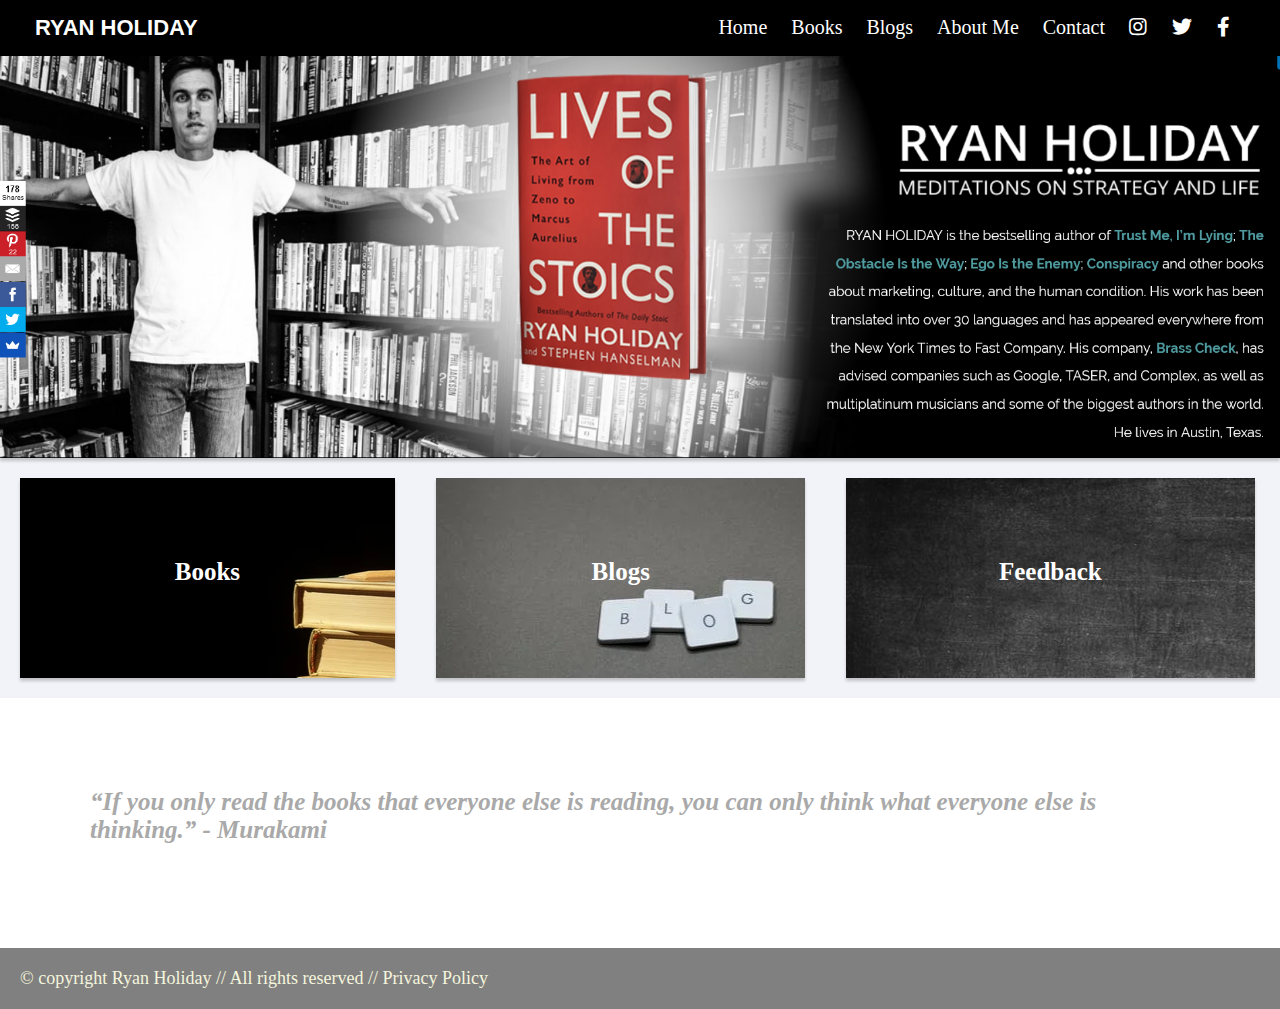
<file: Html/index.html>
<!DOCTYPE html>
<html lang="en">
  <head>
    <meta charset="UTF-8" />
    <meta http-equiv="X-UA-Compatible" content="IE=edge" />
    <meta name="viewport" content="width=device-width, initial-scale=1.0" />
    <link rel="stylesheet" href="../Css/index.css" />
    <link
      rel="stylesheet"
      href="https://cdnjs.cloudflare.com/ajax/libs/font-awesome/5.12.1/css/all.min.css"
    />
    <title>Ryan Holiday</title>
  </head>
  <body>
    <nav>
      <div id="logo">Ryan Holiday</div>
      <ul>
        <li class="navlink"><a href="">Home</a></li>
        <li class="navlink"><a href="../Html/store.html">Books</a></li>
        <li class="navlink"><a href="../Html/blogs.html">Blogs</a></li>
        <li class="navlink"><a href="../Html/about.html">About Me</a></li>
        <li class="navlink"><a href="../Html/contact.html">Contact</a></li>
        <li class="navlink">
          <a href=""><i class="fab fa-instagram"></i></a>
        </li>
        <li class="navlink">
          <a href=""><i class="fab fa-twitter"></i></a>
        </li>
        <li class="navlink">
          <a href="https://www.facebook.com/ryanholiday">
            <i class="fab fa-facebook-f"></i>
          </a>
        </li>
      </ul>
    </nav>
    <article>
      <section id="home">
        <img id="image1" src="../images/ry.png" alt="" />
        <div class="block">
          <a href="../Html/store.html">
            <section id="image11" class="shorthand">Books</section>
          </a>
          <a href="../Html/blogs.html">
            <section id="image12" class="shorthand">Blogs</section>
          </a>
          <a href="../Html/contact.html">
            <section id="image13" class="shorthand">Feedback</section>
          </a>
        </div>
      </section>
    </article>
    <footer id="footer">
      <section id="qoute">
        “If you only read the books that everyone else is reading, you can only
        think what everyone else is thinking.” - Murakami
      </section>
      <section id="copyright">
        © copyright Ryan Holiday // All rights reserved // Privacy Policy
      </section>
    </footer>
  </body>
</html>
</file>
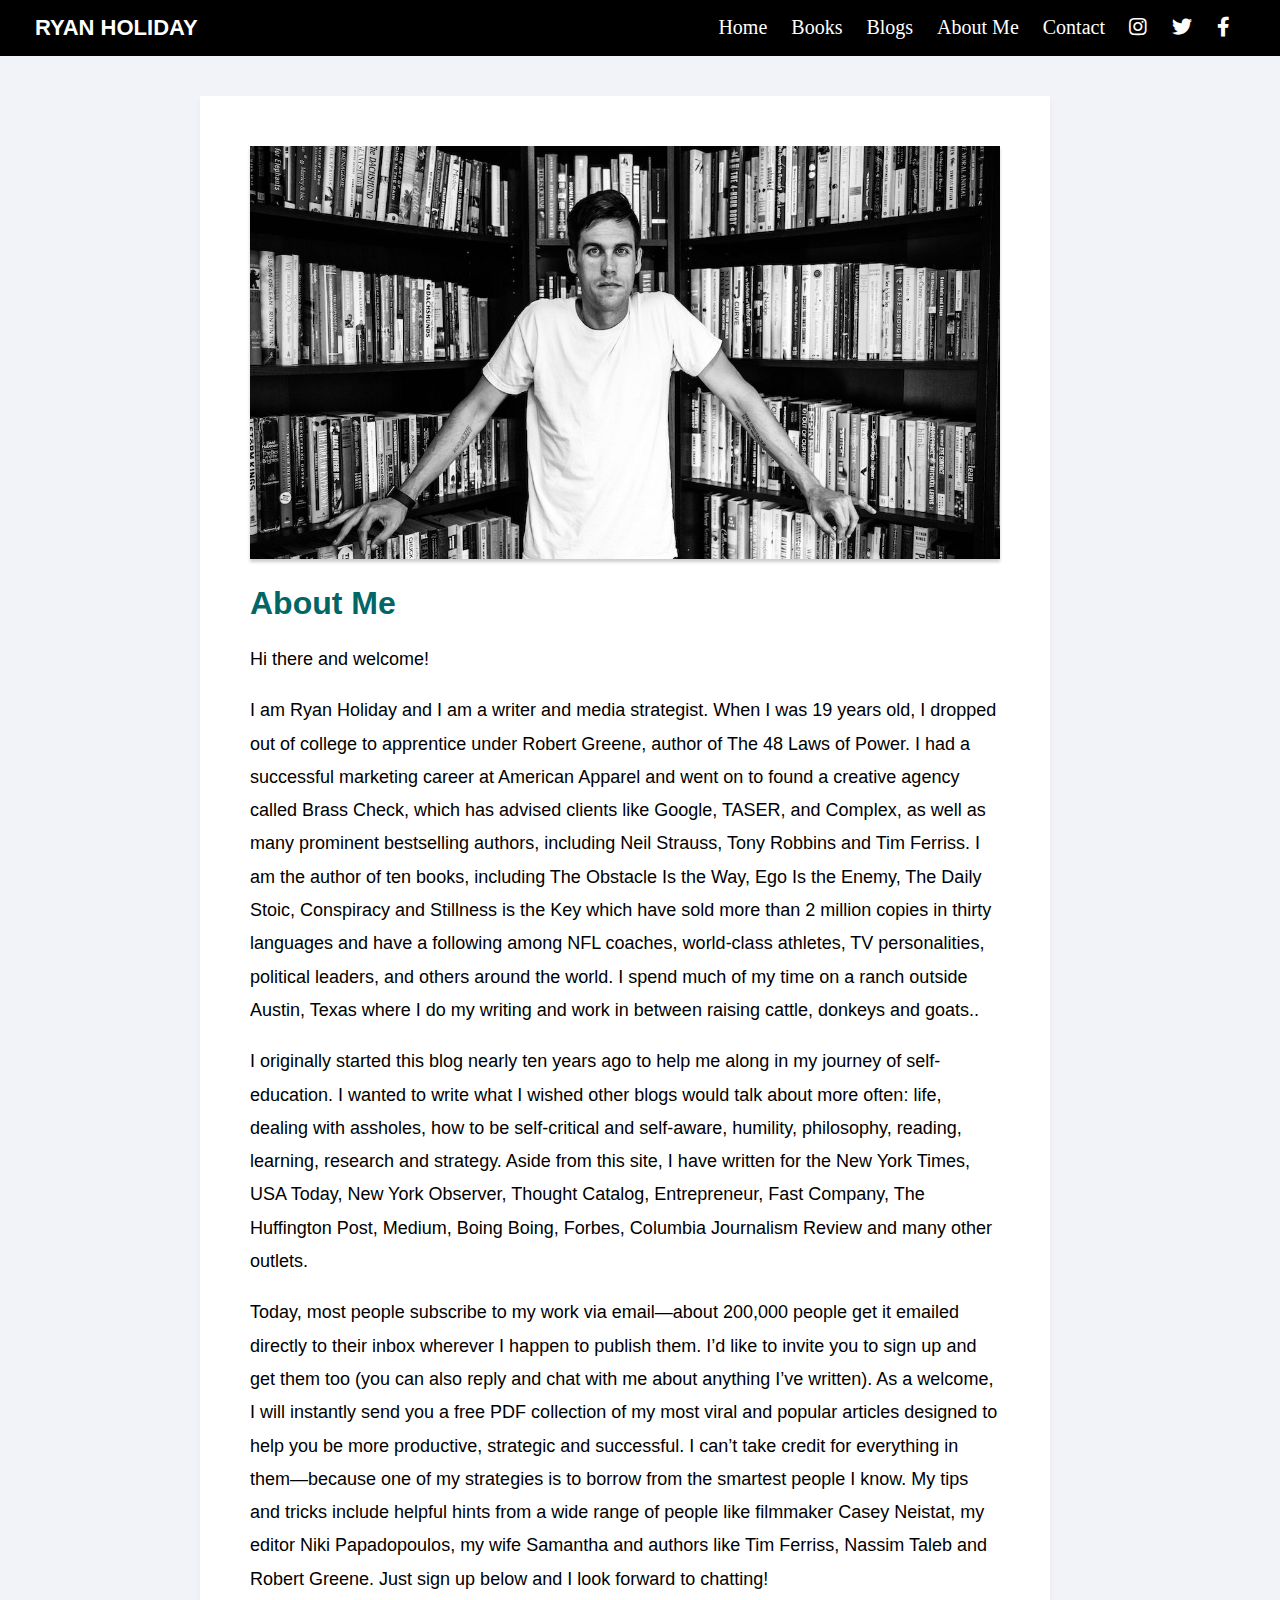
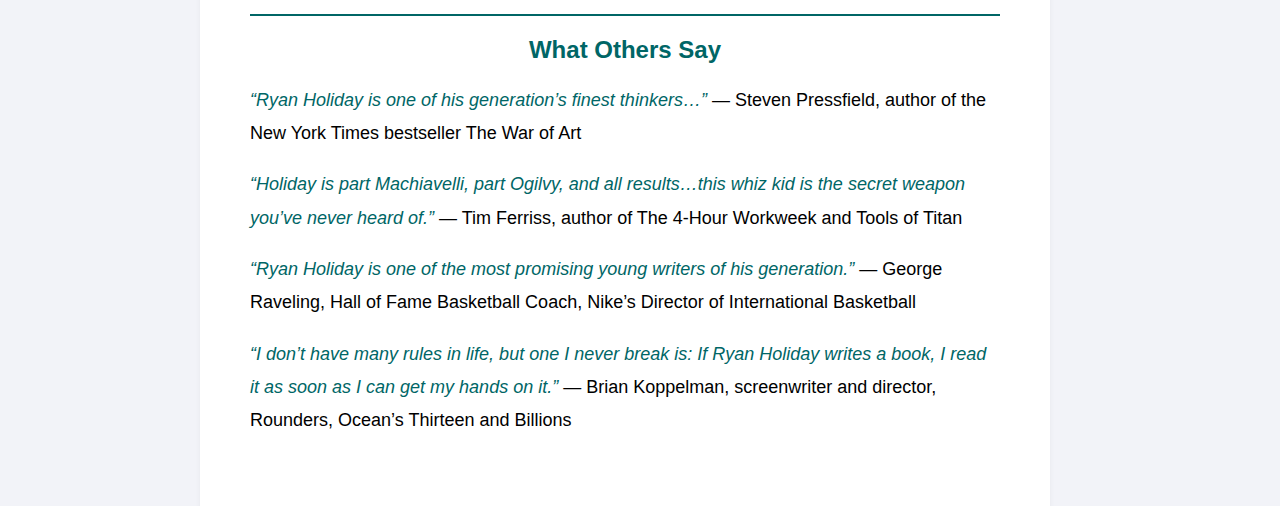
<file: Html/about.html>
<!DOCTYPE html>
<html lang="en">
  <head>
    <meta charset="UTF-8" />
    <meta http-equiv="X-UA-Compatible" content="IE=edge" />
    <meta name="viewport" content="width=device-width, initial-scale=1.0" />
    <link rel="stylesheet" href="../Css/index.css" />
    <link rel="stylesheet" href="../Css/about.css" />
    <link
      rel="stylesheet"
      href="https://cdnjs.cloudflare.com/ajax/libs/font-awesome/5.12.1/css/all.min.css"
    />
    <title>Ryan Holiday</title>
  </head>
  <body>
    <nav>
      <div id="logo">Ryan Holiday</div>
      <ul>
        <li class="navlink"><a href="../Html/index.html">Home</a></li>
        <li class="navlink"><a href="../Html/store.html">Books</a></li>
        <li class="navlink"><a href="../Html/blogs.html">Blogs</a></li>
        <li class="navlink"><a href="">About Me</a></li>
        <li class="navlink"><a href="../Html/contact.html">Contact</a></li>
        <li class="navlink">
          <a href=""><i class="fab fa-instagram"></i></a>
        </li>
        <li class="navlink">
          <a href=""><i class="fab fa-twitter"></i></a>
        </li>
        <li class="navlink">
          <a href="https://www.facebook.com/ryanholiday">
            <i class="fab fa-facebook-f"></i>
          </a>
        </li>
      </ul>
    </nav>
    <article>
      <div id="about">
        <img src="../images/ryan-holiday-1.jpeg" />
        <h1>About Me</h1>
        <section>
          <p>Hi there and welcome!</p>
          <p>
            I am Ryan Holiday and I am a writer and media strategist. When I was
            19 years old, I dropped out of college to apprentice under Robert
            Greene, author of The 48 Laws of Power. I had a successful marketing
            career at American Apparel and went on to found a creative agency
            called Brass Check, which has advised clients like Google, TASER,
            and Complex, as well as many prominent bestselling authors,
            including Neil Strauss, Tony Robbins and Tim Ferriss. I am the
            author of ten books, including The Obstacle Is the Way, Ego Is the
            Enemy, The Daily Stoic, Conspiracy and Stillness is the Key which
            have sold more than 2 million copies in thirty languages and have a
            following among NFL coaches, world-class athletes, TV personalities,
            political leaders, and others around the world. I spend much of my
            time on a ranch outside Austin, Texas where I do my writing and work
            in between raising cattle, donkeys and goats..
          </p>
          <p>
            I originally started this blog nearly ten years ago to help me along
            in my journey of self-education. I wanted to write what I wished
            other blogs would talk about more often: life, dealing with
            assholes, how to be self-critical and self-aware, humility,
            philosophy, reading, learning, research and strategy. Aside from
            this site, I have written for the New York Times, USA Today, New
            York Observer, Thought Catalog, Entrepreneur, Fast Company, The
            Huffington Post, Medium, Boing Boing, Forbes, Columbia Journalism
            Review and many other outlets.
          </p>
          <p>
            Today, most people subscribe to my work via email—about 200,000
            people get it emailed directly to their inbox wherever I happen to
            publish them. I’d like to invite you to sign up and get them too
            (you can also reply and chat with me about anything I’ve written).
            As a welcome, I will instantly send you a free PDF collection of my
            most viral and popular articles designed to help you be more
            productive, strategic and successful. I can’t take credit for
            everything in them—because one of my strategies is to borrow from
            the smartest people I know. My tips and tricks include helpful hints
            from a wide range of people like filmmaker Casey Neistat, my editor
            Niki Papadopoulos, my wife Samantha and authors like Tim Ferriss,
            Nassim Taleb and Robert Greene. Just sign up below and I look
            forward to chatting!
          </p>
          <hr />
          <h2>What Others Say</h2>
          <p>
            <i class="qoutes">
              “Ryan Holiday is one of his generation’s finest thinkers…”</i
            >
            — Steven Pressfield, author of the New York Times bestseller The War
            of Art
          </p>
          <p>
            <i class="qoutes"
              >“Holiday is part Machiavelli, part Ogilvy, and all results…this
              whiz kid is the secret weapon you’ve never heard of.” </i
            >— Tim Ferriss, author of The 4-Hour Workweek and Tools of Titan
          </p>
          <p>
            <i class="qoutes"
              >“Ryan Holiday is one of the most promising young writers of his
              generation.”</i
            >
            — George Raveling, Hall of Fame Basketball Coach, Nike’s Director of
            International Basketball
          </p>
          <p>
            <i class="qoutes"
              >“I don’t have many rules in life, but one I never break is: If
              Ryan Holiday writes a book, I read it as soon as I can get my
              hands on it.”</i
            >
            — Brian Koppelman, screenwriter and director, Rounders, Ocean’s
            Thirteen and Billions
          </p>
          <p></p>
        </section>
      </div>
    </article>
  </body>
</html>
</file>
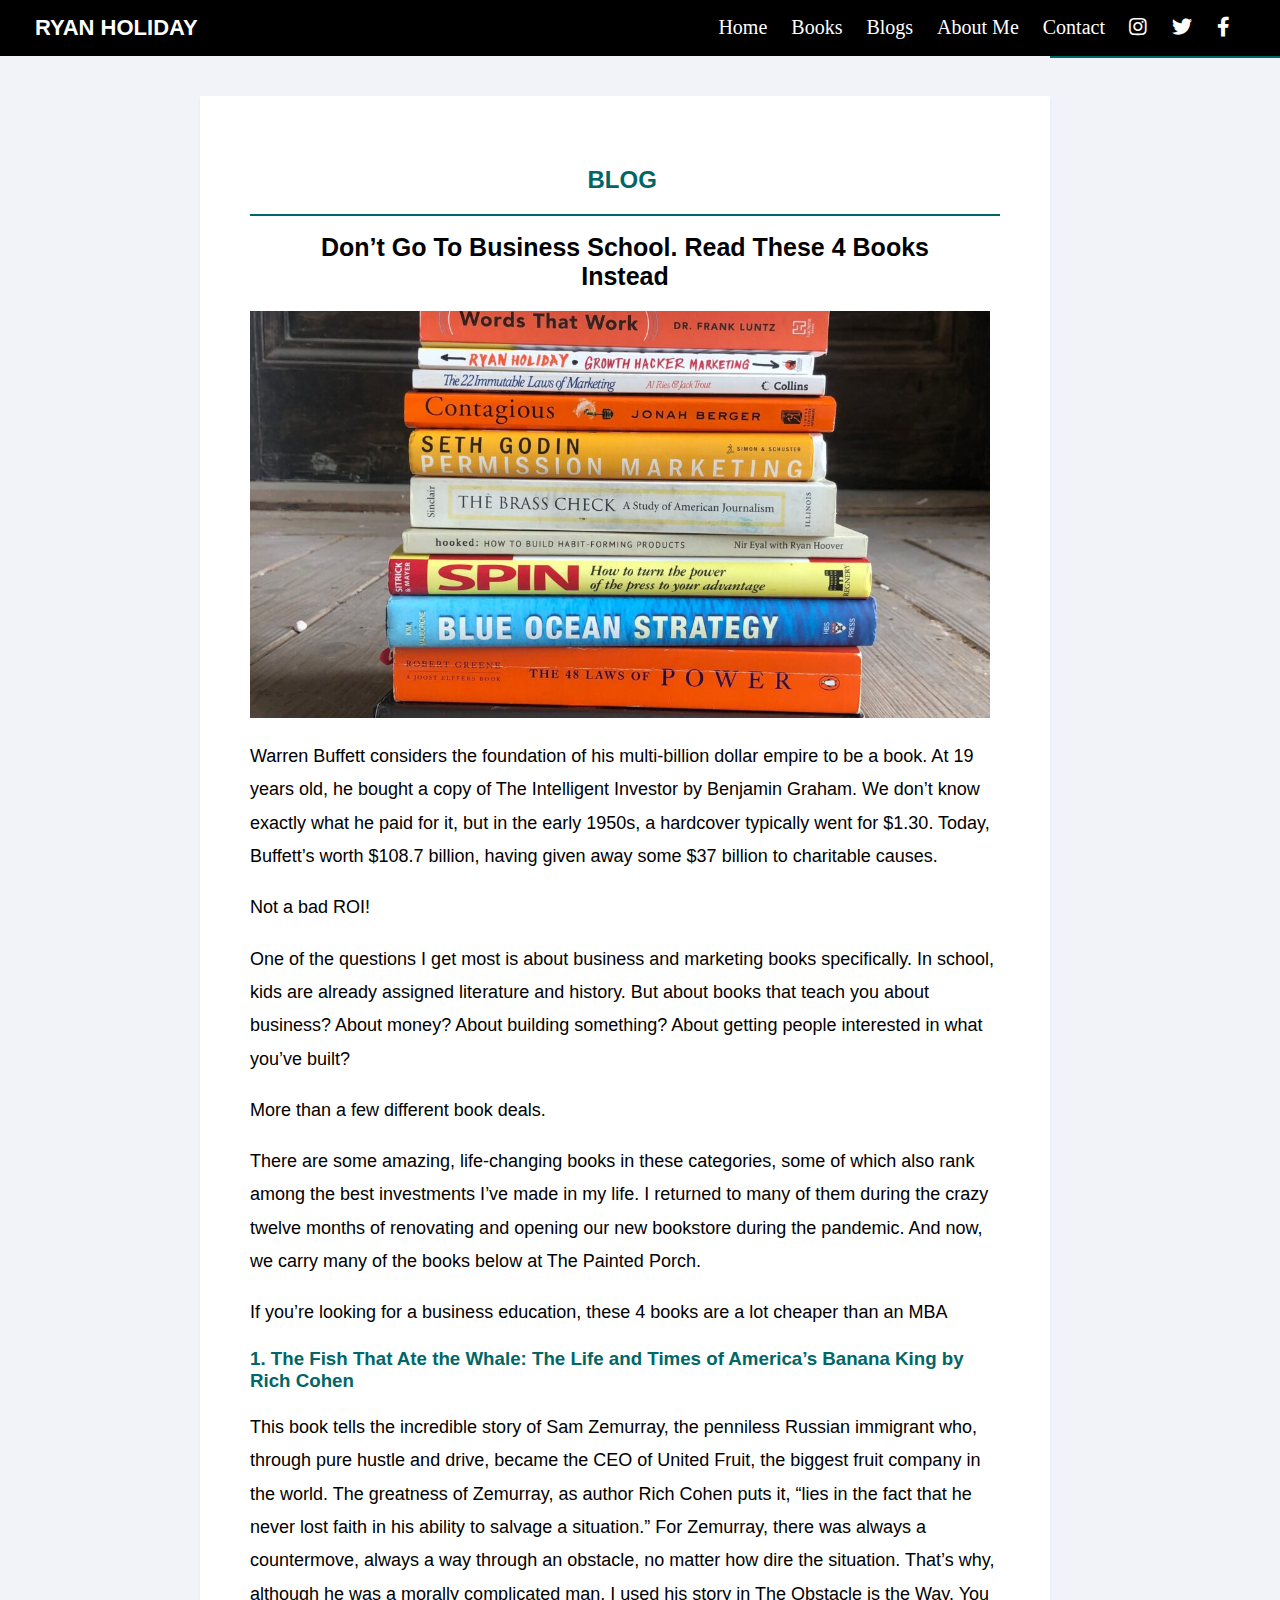
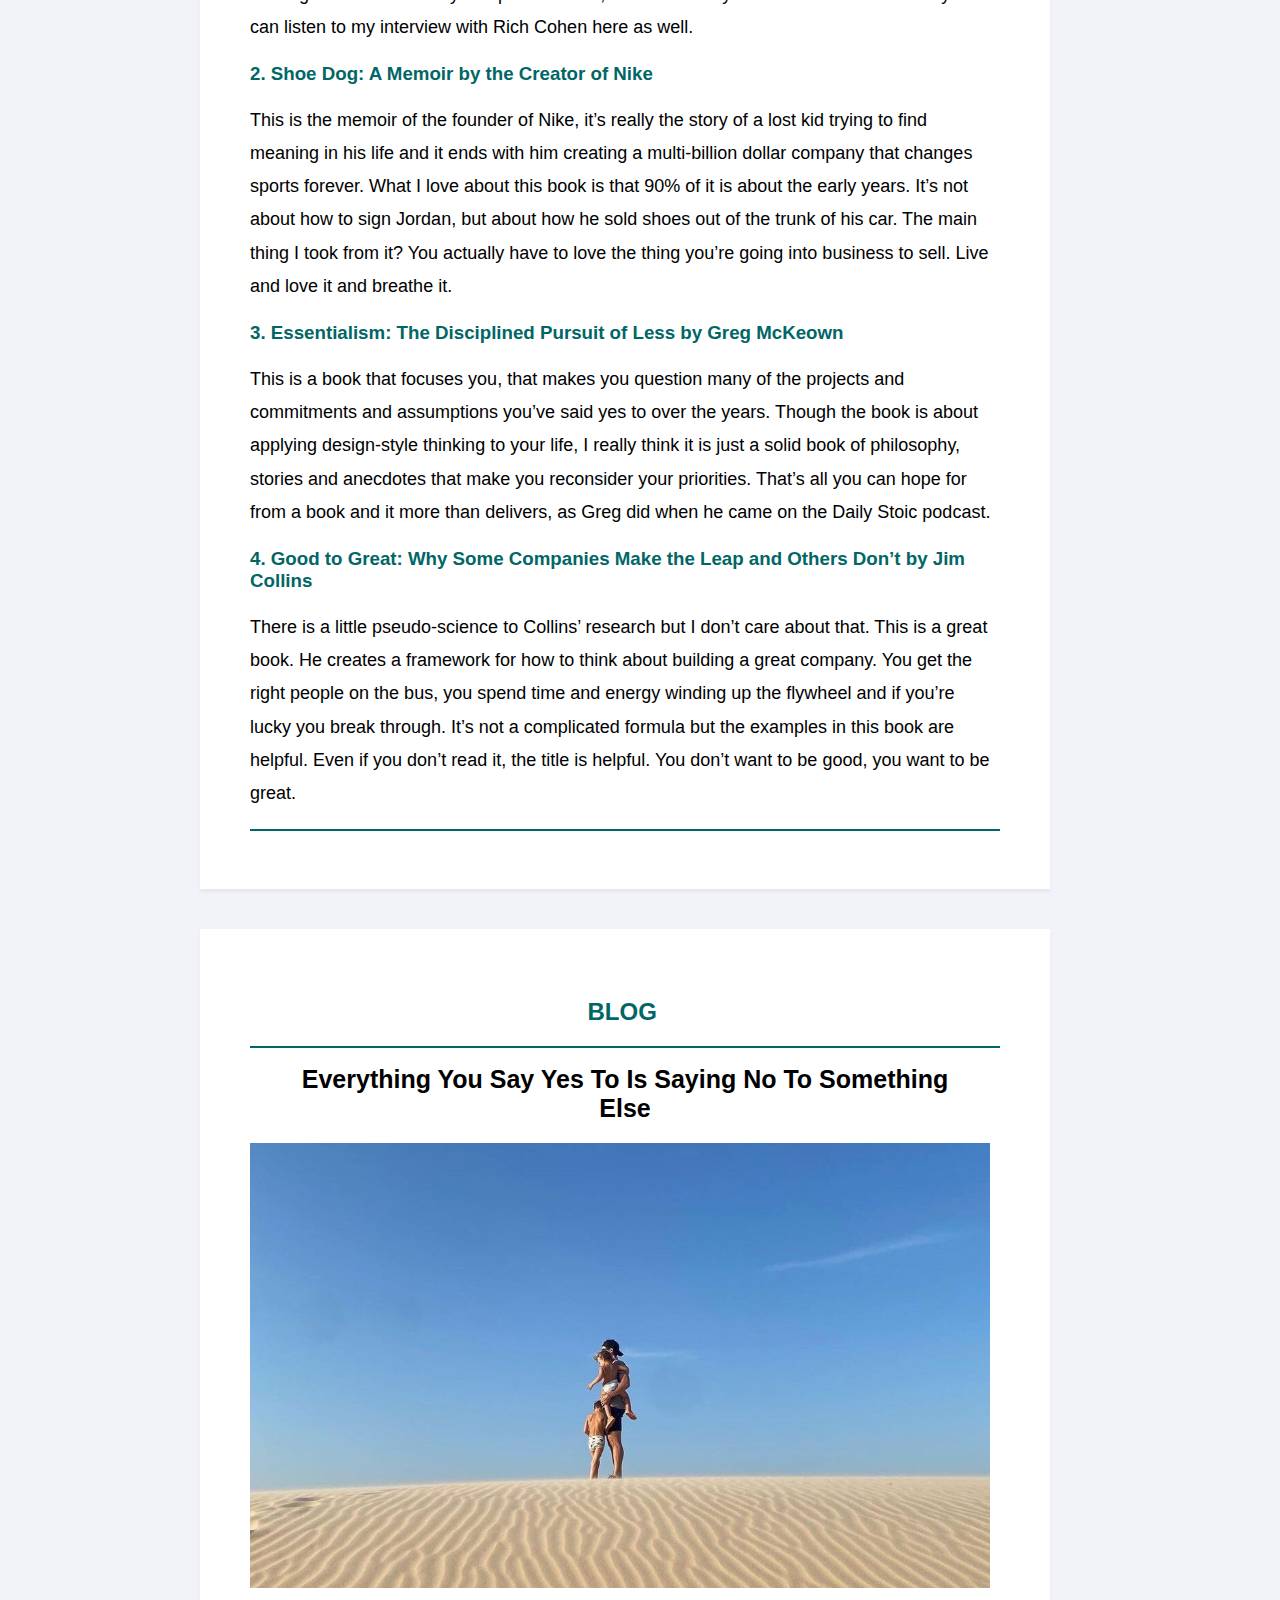
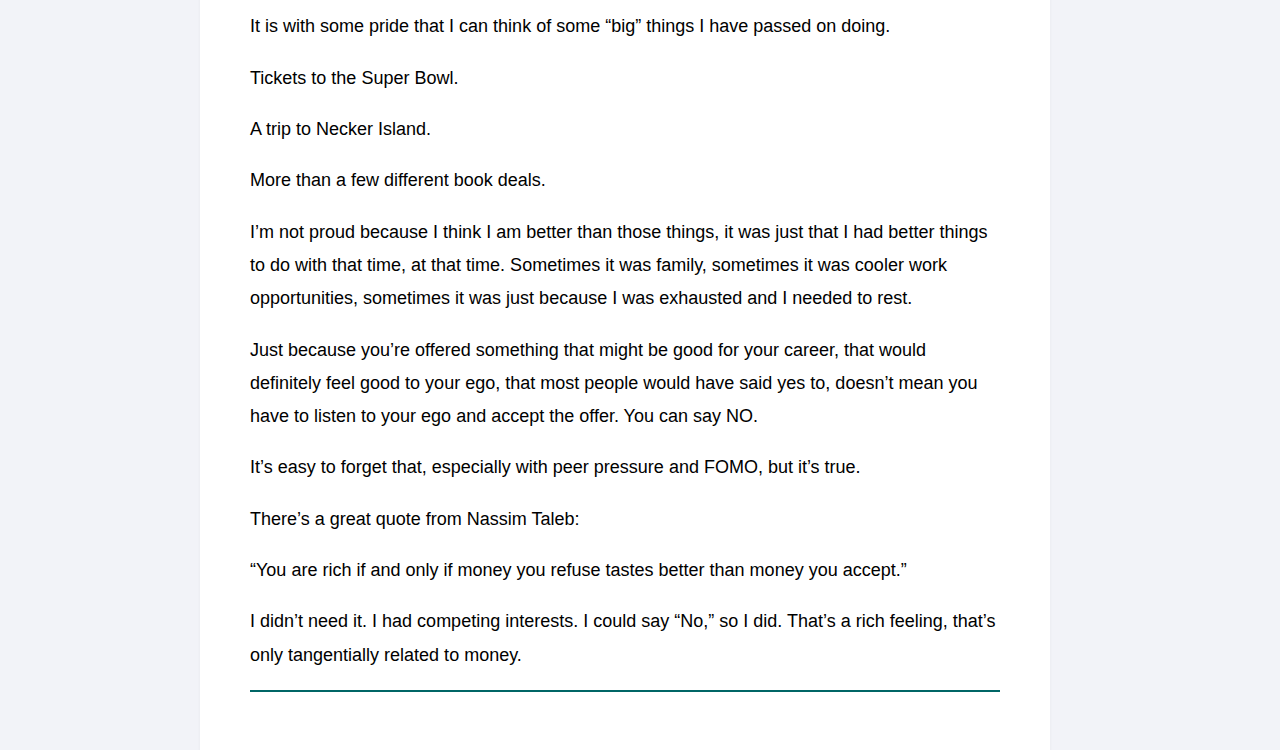
<file: Html/blogs.html>
<!DOCTYPE html>
<html lang="en">
  <head>
    <meta charset="UTF-8" />
    <meta http-equiv="X-UA-Compatible" content="IE=edge" />
    <meta name="viewport" content="width=device-width, initial-scale=1.0" />
    <link rel="stylesheet" href="../Css/index.css" />
    <link rel="stylesheet" href="../Css/blogs.css" />

    <link
      rel="stylesheet"
      href="https://cdnjs.cloudflare.com/ajax/libs/font-awesome/5.12.1/css/all.min.css"
    />
    <title>Ryan Holiday</title>
  </head>
  <body>
    <nav>
      <div id="logo">Ryan Holiday</div>
      <ul>
        <li class="navlink"><a href="../Html/index.html">Home</a></li>
        <li class="navlink"><a href="../Html/store.html">Books</a></li>
        <li class="navlink"><a href="">Blogs</a></li>
        <li class="navlink"><a href="../Html/about.html">About Me</a></li>
        <li class="navlink"><a href="../Html/contact.html">Contact</a></li>
        <li class="navlink">
          <a href=""><i class="fab fa-instagram"></i></a>
        </li>
        <li class="navlink">
          <a href=""><i class="fab fa-twitter"></i></a>
        </li>
        <li class="navlink">
          <a href="https://www.facebook.com/ryanholiday">
            <i class="fab fa-facebook-f"></i>
          </a>
        </li>
      </ul>
    </nav>
    <article id="blogcontent">
      <div id="blogsection">
        <h2 id="blog-title">BLOG</h2>
        <hr>
        <section class="blog">
          <h1 id="heading">
            Don’t Go To Business School. Read These 4 Books Instead
          </h1>
          <img src="../images/blog/blog2.jpeg" /><p>
            Warren Buffett considers the foundation of his multi-billion dollar empire to be a book. At 19 years old, he bought a copy of The Intelligent Investor by Benjamin Graham. We don’t know exactly what he paid for it, but in the early 1950s, a hardcover typically went for $1.30. Today, Buffett’s worth $108.7 billion, having given away some $37 billion to charitable causes. 
          </p>
          <p>Not a bad ROI!</p>
          <p>One of the questions I get most is about business and marketing books specifically. In school, kids are already assigned literature and history. But about books that teach you about business? About money? About building something? About getting people interested in what you’ve built? </p>
          <p>More than a few different book deals.</p>
          <p>
            There are some amazing, life-changing books in these categories, some of which also rank among the best investments I’ve made in my life. I returned to many of them during the crazy twelve months of renovating and opening our new bookstore during the pandemic. And now, we carry many of the books below at The Painted Porch.
          </p>
          <p>
            If you’re looking for a business education, these 4 books are a lot cheaper than an MBA</p>
          </p>
          <h3>1. The Fish That Ate the Whale: The Life and Times of America’s Banana King by Rich Cohen  </h3>
          <p>This book tells the incredible story of Sam Zemurray, the penniless Russian immigrant who, through pure hustle and drive, became the CEO of United Fruit, the biggest fruit company in the world. The greatness of Zemurray, as author Rich Cohen puts it, “lies in the fact that he never lost faith in his ability to salvage a situation.” For Zemurray, there was always a countermove, always a way through an obstacle, no matter how dire the situation. That’s why, although he was a morally complicated man, I used his story in The Obstacle is the Way. You can listen to my interview with Rich Cohen here as well. </p>
          <h3>2. Shoe Dog: A Memoir by the Creator of Nike  </h3>
          <p>This is the memoir of the founder of Nike, it’s really the story of a lost kid trying to find meaning in his life and it ends with him creating a multi-billion dollar company that changes sports forever. What I love about this book is that 90% of it is about the early years. It’s not about how to sign Jordan, but about how he sold shoes out of the trunk of his car. The main thing I took from it? You actually have to love the thing you’re going into business to sell. Live and love it and breathe it. </p>
          <h3>3. Essentialism: The Disciplined Pursuit of Less by Greg McKeown   </h3>
          <p>This is a book that focuses you, that makes you question many of the projects and commitments and assumptions you’ve said yes to over the years. Though the book is about applying design-style thinking to your life, I really think it is just a solid book of philosophy, stories and anecdotes that make you reconsider your priorities. That’s all you can hope for from a book and it more than delivers, as Greg did when he came on the Daily Stoic podcast.  </p>
          <h3>4. Good to Great: Why Some Companies Make the Leap and Others Don’t by Jim Collins  </h3>
          <p>There is a little pseudo-science to Collins’ research but I don’t care about that. This is a great book. He creates a framework for how to think about building a great company. You get the right people on the bus, you spend time and energy winding up the flywheel and if you’re lucky you break through. It’s not a complicated formula but the examples in this book are helpful. Even if you don’t read it, the title is helpful. You don’t want to be good, you want to be great. </p>
        </section>
        <hr>
      </div>
      <hr>
      <div id="blogsection">
        <h2 id="blog-title">BLOG</h2>
        <hr>
        <section class="blog">
          <h1 id="heading">
            Everything You Say Yes To Is Saying No To Something Else
          </h1>
          <img src="../images/blog/blog1.jpg" /><p>
            It is with some pride that I can think of some “big” things I have
            passed on doing.
          </p>
          <p>Tickets to the Super Bowl.</p>
          <p>A trip to Necker Island.</p>
          <p>More than a few different book deals.</p>
          <p>
            I’m not proud because I think I am better than those things, it was
            just that I had better things to do with that time, at that time.
            Sometimes it was family, sometimes it was cooler work opportunities,
            sometimes it was just because I was exhausted and I needed to rest.
          </p>
          <p>
            Just because you’re offered something that might be good for your
            career, that would definitely feel good to your ego, that most
            people would have said yes to, doesn’t mean you have to listen to
            your ego and accept the offer. You can say NO.</p><p> It’s easy to forget
            that, especially with peer pressure and FOMO, but it’s true.</p><p> There’s
            a great quote from Nassim Taleb: </p><p><q>You are rich if and only if money
            you refuse tastes better than money you accept.</q><p> I didn’t need it. I
            had competing interests. I could say “No,” so I did. That’s a rich
            feeling, that’s only tangentially related to money.</p>
          </p>
        </section>
        <hr>
      </div>
    </article>
  </body>
</html>
</file>
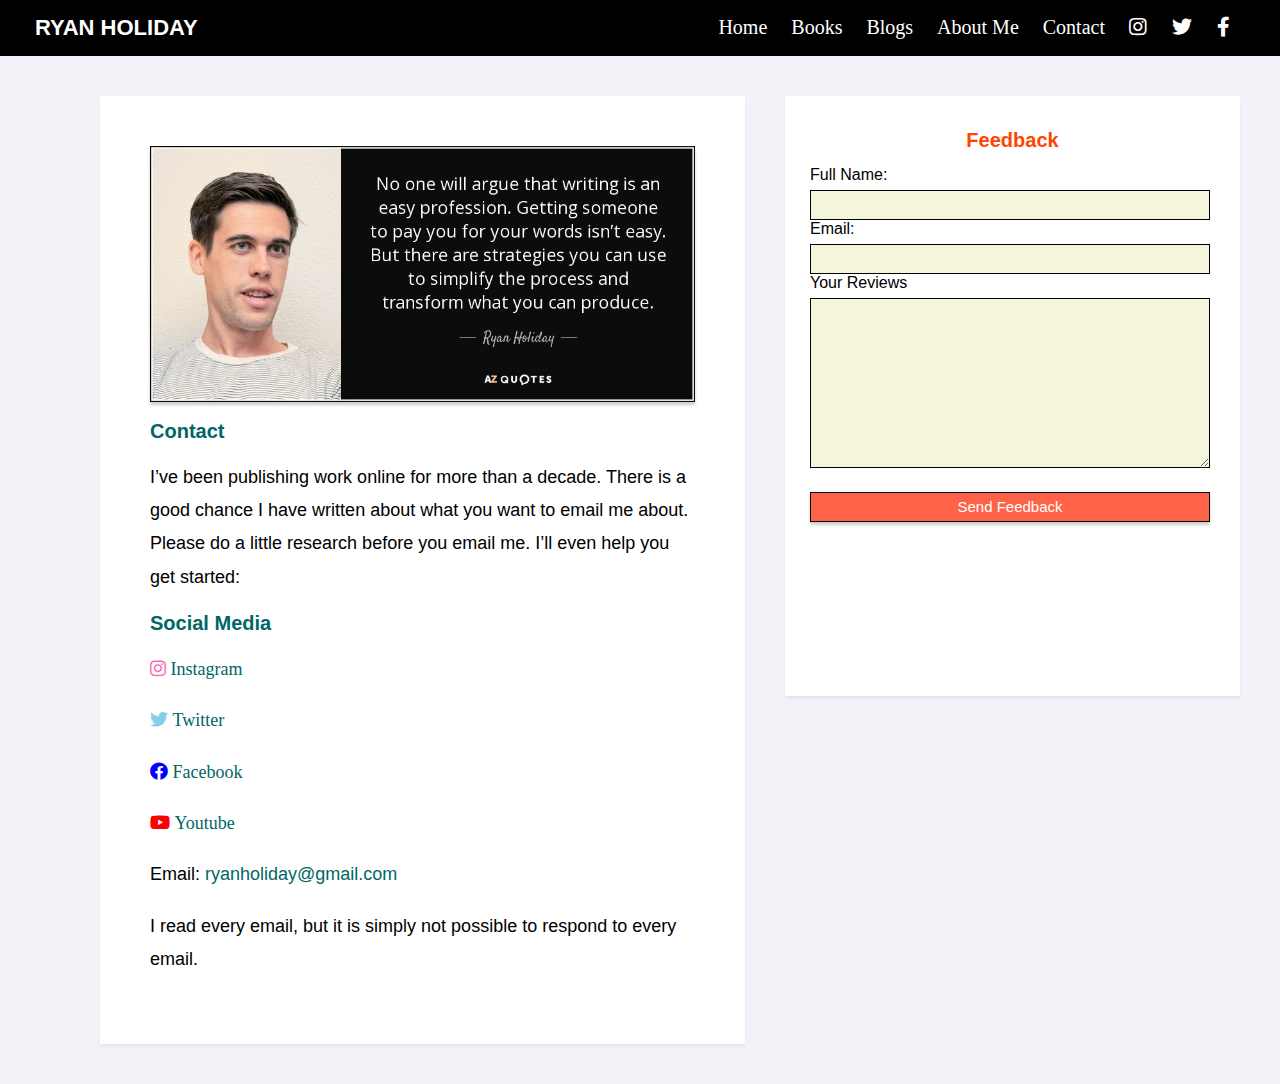
<file: Html/contact.html>
<!DOCTYPE html>
<html lang="en">
  <head>
    <meta charset="UTF-8" />
    <meta http-equiv="X-UA-Compatible" content="IE=edge" />
    <meta name="viewport" content="width=device-width, initial-scale=1.0" />
    <link rel="stylesheet" href="../Css/index.css" />
    <link rel="stylesheet" href="../Css/contact.css" />
    <link
      rel="stylesheet"
      href="https://cdnjs.cloudflare.com/ajax/libs/font-awesome/5.12.1/css/all.min.css"
    />
    <title>Ryan Holiday</title>
  </head>
  <body>
    <nav>
      <div id="logo">Ryan Holiday</div>
      <ul>
        <li class="navlink"><a href="../Html/index.html">Home</a></li>
        <li class="navlink"><a href="../Html/store.html">Books</a></li>
        <li class="navlink"><a href="../Html/blogs.html">Blogs</a></li>
        <li class="navlink"><a href="../Html/about.html">About Me</a></li>
        <li class="navlink"><a href="">Contact</a></li>
        <li class="navlink">
          <a href="https://www.instagram.com/ryanholiday">
            <i class="fab fa-instagram"></i>
          </a>
        </li>
        <li class="navlink">
          <a href="https://twitter.com/ryanholidayy">
            <i class="fab fa-twitter"></i>
          </a>
        </li>
        <li class="navlink">
          <a href="https://www.facebook.com/ryanholiday">
            <i class="fab fa-facebook-f"></i>
          </a>
        </li>
      </ul>
    </nav>
    <article id="contact">
      <section id="contact-info">
        <img id="contact-image" src="../images/profile3.jpg" />
        <h1 id="contact-title">Contact</h1>

        <p>
          I’ve been publishing work online for more than a decade. There is a
          good chance I have written about what you want to email me about.
          Please do a little research before you email me. I’ll even help you
          get started:
        </p>

        <section class="blog">
          <h1 id="heading">Social Media</h1>

          <p id="insta">
            <i class="fab fa-instagram">
              <a href="https://www.instagram.com/ryanholiday">
                <span class="social-media"> Instagram</span>
              </a>
            </i>
          </p>

          <p id="twitter">
            <i class="fab fa-twitter">
              <a href="https://twitter.com/ryanholidayy">
                <span class="social-media"> Twitter</span>
              </a>
            </i>
          </p>

          <p id="facebook">
            <i class="fab fa-facebook">
              <a href="https://www.facebook.com/ryanholiday">
                <span class="social-media"> Facebook</span>
              </a>
            </i>
          </p>

          <p id="youtube">
            <i class="fab fa-youtube">
              <a href="https://www.youtube.com/c/DailyStoic/">
                <span class="social-media"> Youtube</span>
              </a>
            </i>
          </p>

          <p>Email:<span class="social-media"> ryanholiday@gmail.com</span></p>
          <p>
            I read every email, but it is simply not possible to respond to
            every email.
          </p>
        </section>
      </section>
      <!-- ----------Feedback section---------------- -->
      <section id="feedback">
        <h1>Feedback</h1>
        <form onsubmit="return formValidate()">
          <label for="name">Full Name:</label><input id="name" type="text" />
          <span id="namespan"></span><br />

          <label for="email">Email:</label><input id="email" type="email" />
          <span id="emailspan"></span><br />

          <label for="content">Your Reviews</label>
          <textarea id="content"></textarea>
          <span id="contentspan"></span><br />

          <input id="feedback-btn" type="submit" value="Send Feedback" />
        </form>
      </section>
    </article>
    <!-- ----------------scripts for the page----------- -->
    <script
      src="https://code.jquery.com/jquery-3.6.0.min.js"
      integrity="sha256-/xUj+3OJU5yExlq6GSYGSHk7tPXikynS7ogEvDej/m4="
      crossorigin="anonymous"
    ></script>
    <script src="../Jquery/library/feedbackValidation.js"></script>
  </body>
</html>
</file>
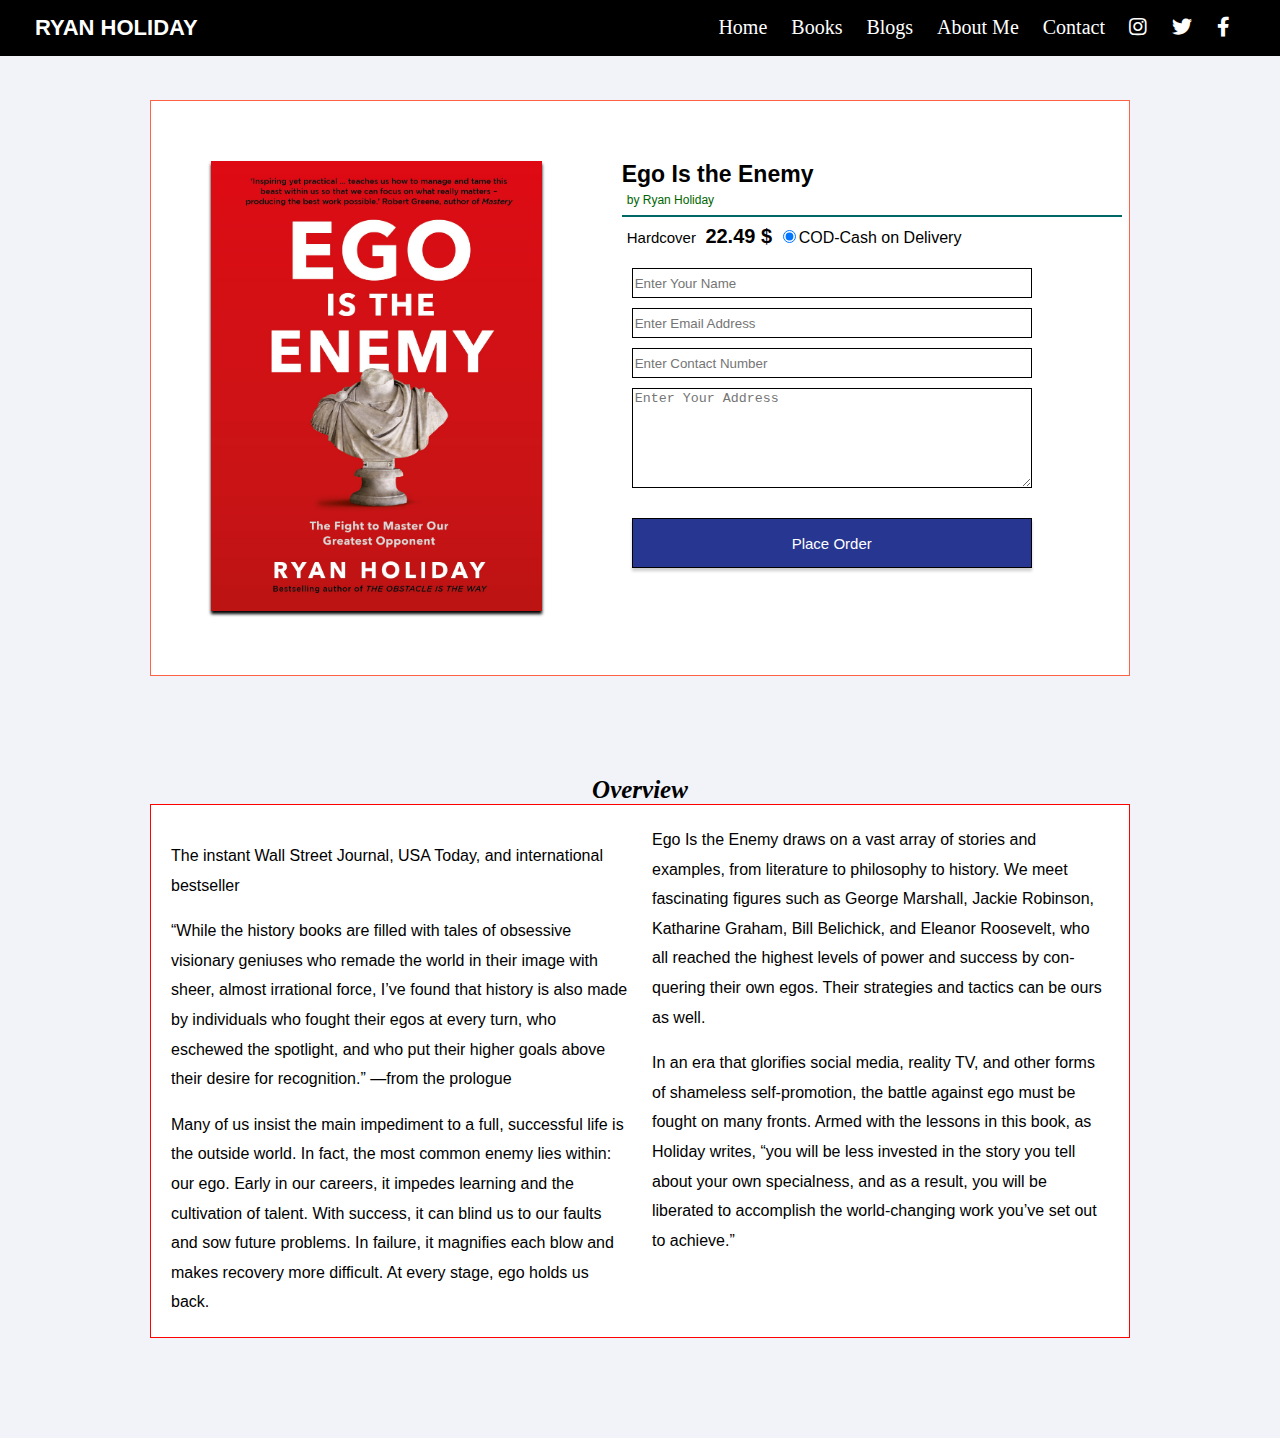
<file: Html/details/egoistheenemy.html>
<!DOCTYPE html>
<html lang="en">
  <head>
    <meta charset="UTF-8" />
    <meta http-equiv="X-UA-Compatible" content="IE=edge" />
    <meta name="viewport" content="width=device-width, initial-scale=1.0" />
    <link rel="stylesheet" href="../../Css/index.css" />
    <link rel="stylesheet" href="../../Css/bookdetails.css" />
    <link
      rel="stylesheet"
      href="https://cdnjs.cloudflare.com/ajax/libs/font-awesome/5.12.1/css/all.min.css"
    />
    <title>Ego Is the Enemy</title>
  </head>
  <body>
    <nav>
      <div id="logo">Ryan Holiday</div>
      <ul>
        <li class="navlink"><a href="../../Html/index.html">Home</a></li>
        <li class="navlink"><a href="../../Html/store.html">Books</a></li>
        <li class="navlink"><a href="../../Html/blogs.html">Blogs</a></li>
        <li class="navlink"><a href="../../Html/about.html">About Me</a></li>
        <li class="navlink"><a href="../../Html/contact.html">Contact</a></li>
        <li class="navlink">
          <a href=""><i class="fab fa-instagram"></i></a>
        </li>
        <li class="navlink">
          <a href=""><i class="fab fa-twitter"></i></a>
        </li>
        <li class="navlink">
          <a href="https://www.facebook.com/ryanholiday">
            <i class="fab fa-facebook-f"></i>
          </a>
        </li>
      </ul>
    </nav>
    <article class="details">
      <div id="book-img">
        <img id="Thebook" src="../../images/details/book3.jpg" alt="" />
      </div>
      <div id="book-details">
        <section class="words">
          <h1 id="book-title">Ego Is the Enemy</h1>
          <span class="author">by Ryan Holiday</span>
          <hr />
          <span id="cover-type">Hardcover</span>
          <span id="price">22.49 $ </span>
          <label><input type="radio" checked />COD-Cash on Delivery</label>
        </section>
        <form onsubmit="return formValidate()">
          <input id="name" type="text" placeholder="Enter Your Name" />
          <span id="namespan"></span><br />

          <input id="email" type="email" placeholder="Enter Email Address" />
          <span id="emailspan"></span><br />

          <input id="contact" type="tel" placeholder="Enter Contact Number" />
          <span id="contactspan"></span><br />

          <textarea id="content" placeholder="Enter Your Address"></textarea>
          <span id="contentspan"></span><br />

          <input id="submitbtn" type="submit" value="Place Order" />
        </form>
      </div>
    </article>
    <section class="overview">
      <h1 id="over">Overview</h1>
      <div id="overview">
        <p>
          The instant Wall Street Journal, USA Today, and international
          bestseller
        </p>

        <p>
          “While the history books are filled with tales of obsessive visionary
          geniuses who remade the world in their image with sheer, almost
          irrational force, I’ve found that history is also made by individuals
          who fought their egos at every turn, who eschewed the spotlight, and
          who put their higher goals above their desire for recognition.” —from
          the prologue
        </p>

        <p>
          Many of us insist the main impediment to a full, successful life is
          the outside world. In fact, the most common enemy lies within: our
          ego. Early in our careers, it impedes learning and the cultivation of
          talent. With success, it can blind us to our faults and sow future
          problems. In failure, it magnifies each blow and makes recovery more
          difficult. At every stage, ego holds us back.
        </p>

        <p>
          Ego Is the Enemy draws on a vast array of stories and examples, from
          literature to philosophy to his­tory. We meet fascinating figures such
          as George Marshall, Jackie Robinson, Katharine Graham, Bill Belichick,
          and Eleanor Roosevelt, who all reached the highest levels of power and
          success by con­quering their own egos. Their strategies and tactics
          can be ours as well.
        </p>

        <p>
          In an era that glorifies social media, reality TV, and other forms of
          shameless self-promotion, the battle against ego must be fought on
          many fronts. Armed with the lessons in this book, as Holiday writes,
          “you will be less invested in the story you tell about your own
          specialness, and as a result, you will be liberated to accomplish the
          world-changing work you’ve set out to achieve.”
        </p>
      </div>
    </section>
    <!-- ----script tags--------- -->
    <script src="../../Javascript/details.js"></script>
  </body>
</html>
</file>
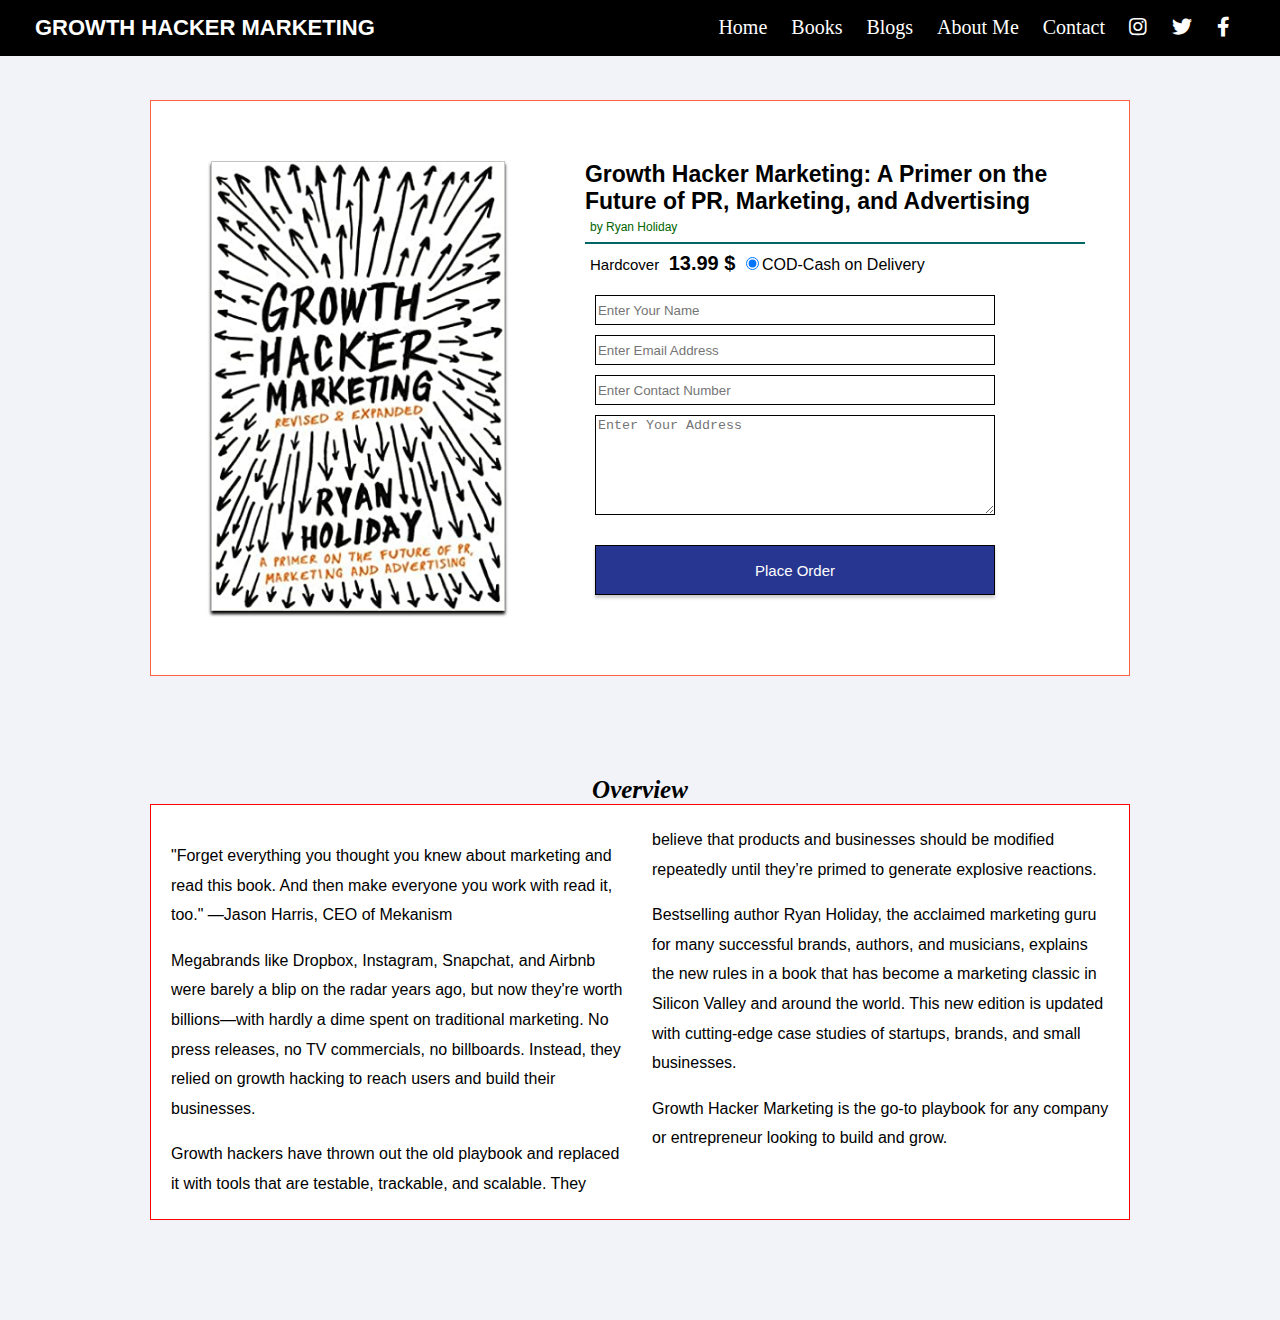
<file: Html/details/GrowthHacker.html>
<!DOCTYPE html>
<html lang="en">
  <head>
    <meta charset="UTF-8" />
    <meta http-equiv="X-UA-Compatible" content="IE=edge" />
    <meta name="viewport" content="width=device-width, initial-scale=1.0" />
    <link rel="stylesheet" href="../../Css/index.css" />
    <link rel="stylesheet" href="../../Css/bookdetails.css" />
    <link
      rel="stylesheet"
      href="https://cdnjs.cloudflare.com/ajax/libs/font-awesome/5.12.1/css/all.min.css"
    />
    <title>Ryan Holiday</title>
  </head>
  <body>
    <nav>
      <div id="logo">Growth Hacker Marketing</div>
      <ul>
        <li class="navlink"><a href="../../Html/index.html">Home</a></li>
        <li class="navlink"><a href="../../Html/store.html">Books</a></li>
        <li class="navlink"><a href="../../Html/blogs.html">Blogs</a></li>
        <li class="navlink"><a href="../../Html/about.html">About Me</a></li>
        <li class="navlink"><a href="../../Html/contact.html">Contact</a></li>
        <li class="navlink">
          <a href=""><i class="fab fa-instagram"></i></a>
        </li>
        <li class="navlink">
          <a href=""><i class="fab fa-twitter"></i></a>
        </li>
        <li class="navlink">
          <a href="https://www.facebook.com/ryanholiday">
            <i class="fab fa-facebook-f"></i>
          </a>
        </li>
      </ul>
    </nav>
    <article class="details">
      <div id="book-img">
        <img id="Thebook" src="../../images/details/book8.jpg" alt="" />
      </div>
      <div id="book-details">
        <section class="words">
          <h1 id="book-title">
            Growth Hacker Marketing: A Primer on the Future of PR, Marketing,
            and Advertising
          </h1>
          <span class="author">by Ryan Holiday</span>
          <hr />
          <span id="cover-type">Hardcover</span>
          <span id="price">13.99 $ </span>
          <label><input type="radio" checked />COD-Cash on Delivery</label>
        </section>
        <form onsubmit="return formValidate()">
          <input id="name" type="text" placeholder="Enter Your Name" />
          <span id="namespan"></span><br />

          <input id="email" type="email" placeholder="Enter Email Address" />
          <span id="emailspan"></span><br />

          <input id="contact" type="tel" placeholder="Enter Contact Number" />
          <span id="contactspan"></span><br />

          <textarea id="content" placeholder="Enter Your Address"></textarea>
          <span id="contentspan"></span><br />

          <input id="submitbtn" type="submit" value="Place Order" />
        </form>
      </div>
    </article>
    <section class="overview">
      <h1 id="over">Overview</h1>
      <div id="overview">
        <p>
          "Forget everything you thought you knew about marketing and read this
          book. And then make everyone you work with read it, too." —Jason
          Harris, CEO of Mekanism
        </p>

        <p>
          Megabrands like Dropbox, Instagram, Snapchat, and Airbnb were barely a
          blip on the radar years ago, but now they're worth billions—with
          hardly a dime spent on traditional marketing. No press releases, no TV
          commercials, no billboards. Instead, they relied on growth hacking to
          reach users and build their businesses.
        </p>

        <p>
          Growth hackers have thrown out the old playbook and replaced it with
          tools that are testable, trackable, and scalable. They believe that
          products and businesses should be modified repeatedly until they’re
          primed to generate explosive reactions.
        </p>

        <p>
          Bestselling author Ryan Holiday, the acclaimed marketing guru for many
          successful brands, authors, and musicians, explains the new rules in a
          book that has become a marketing classic in Silicon Valley and around
          the world. This new edition is updated with cutting-edge case studies
          of startups, brands, and small businesses.
        </p>
        <p>
          Growth Hacker Marketing is the go-to playbook for any company or
          entrepreneur looking to build and grow.
        </p>
      </div>
    </section>
    <!-- ----script tags--------- -->
    <script src="../../Javascript/details.js"></script>
  </body>
</html>
</file>
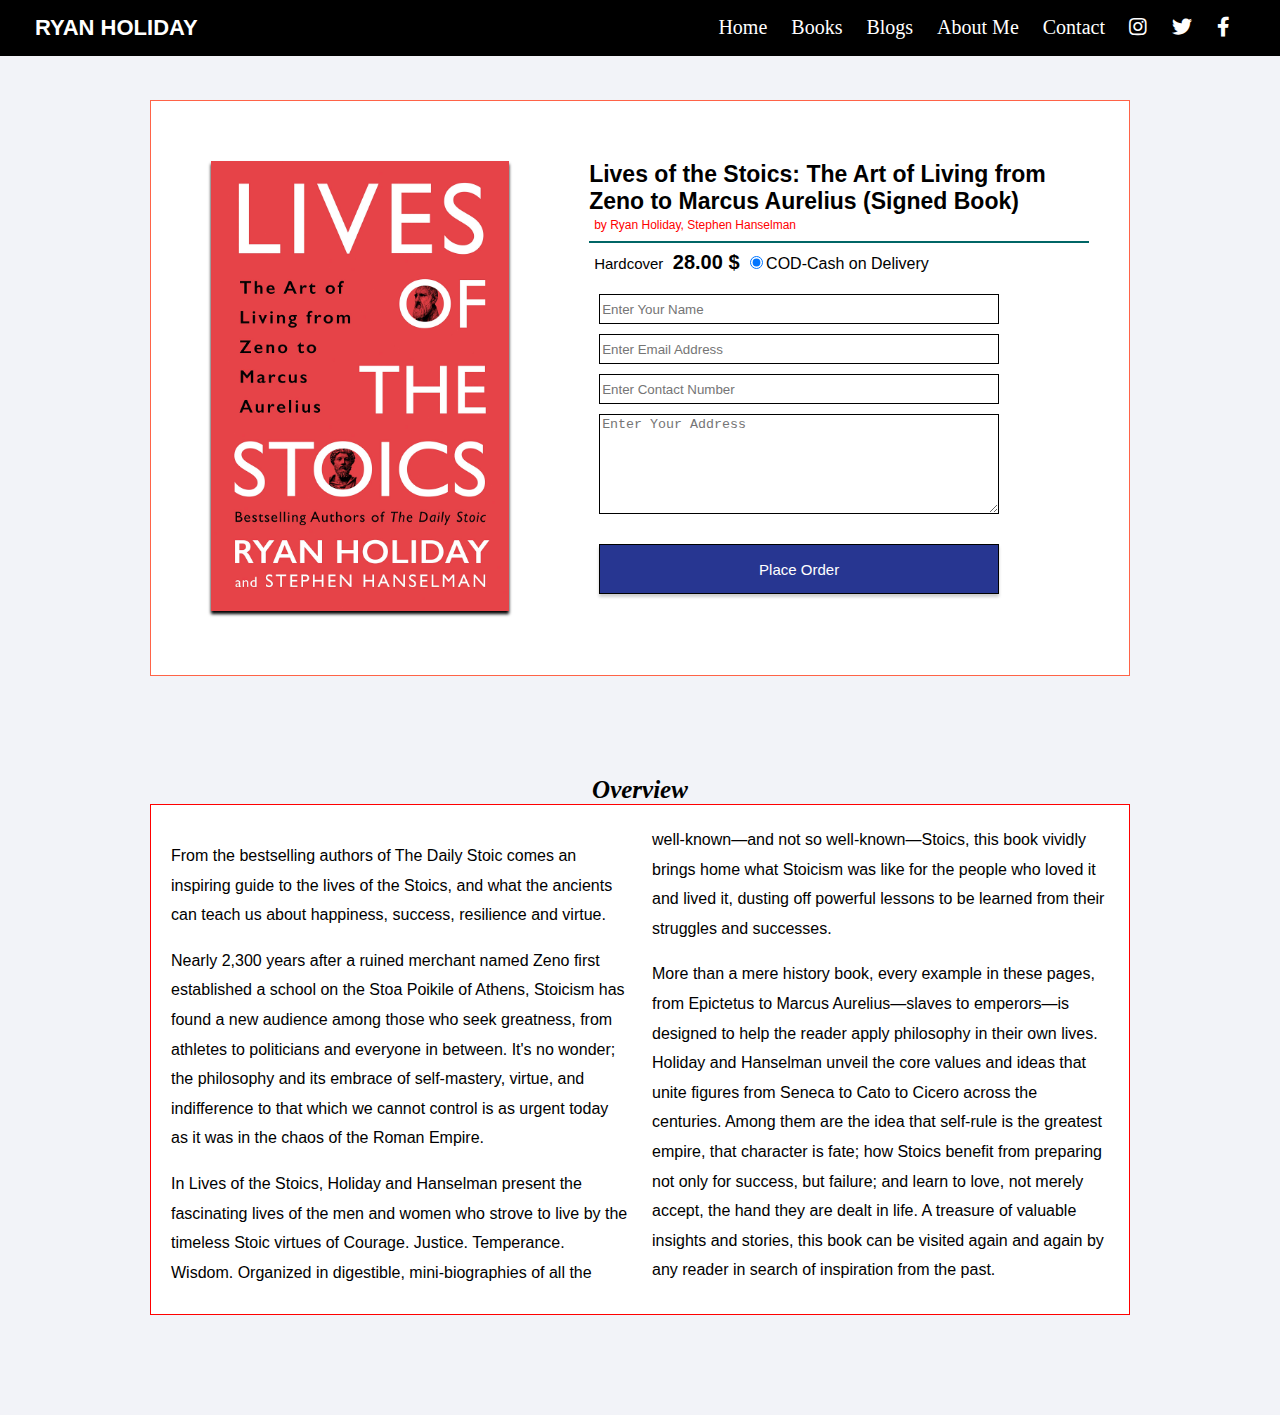
<file: Html/details/LivesOfStoic.html>
<!DOCTYPE html>
<html lang="en">
  <head>
    <meta charset="UTF-8" />
    <meta http-equiv="X-UA-Compatible" content="IE=edge" />
    <meta name="viewport" content="width=device-width, initial-scale=1.0" />
    <link rel="stylesheet" href="../../Css/index.css" />
    <link rel="stylesheet" href="../../Css/bookdetails.css" />
    <link
      rel="stylesheet"
      href="https://cdnjs.cloudflare.com/ajax/libs/font-awesome/5.12.1/css/all.min.css"
    />
    <title>Lives of the Stoics</title>
  </head>
  <body>
    <nav>
      <div id="logo">Ryan Holiday</div>
      <ul>
        <li class="navlink"><a href="../../Html/index.html">Home</a></li>
        <li class="navlink"><a href="../../Html/store.html">Books</a></li>
        <li class="navlink"><a href="../../Html/blogs.html">Blogs</a></li>
        <li class="navlink"><a href="../../Html/about.html">About Me</a></li>
        <li class="navlink"><a href="../../Html/contact.html">Contact</a></li>
        <li class="navlink">
          <a href=""><i class="fab fa-instagram"></i></a>
        </li>
        <li class="navlink">
          <a href=""><i class="fab fa-twitter"></i></a>
        </li>
        <li class="navlink">
          <a href="https://www.facebook.com/ryanholiday">
            <i class="fab fa-facebook-f"></i>
          </a>
        </li>
      </ul>
    </nav>
    <article class="details">
      <div id="book-img">
        <img id="Thebook" src="../../images/details/book4.jpg" alt="" />
      </div>
      <div id="book-details">
        <section class="words">
          <h1 id="book-title">
            Lives of the Stoics: The Art of Living from Zeno to Marcus Aurelius
            (Signed Book)
          </h1>
          <span>by Ryan Holiday, Stephen Hanselman</span>
          <hr />
          <span id="cover-type">Hardcover</span>
          <span id="price">28.00 $ </span>
          <label><input type="radio" checked />COD-Cash on Delivery</label>
        </section>
        <form onsubmit="return formValidate()">
          <input id="name" type="text" placeholder="Enter Your Name" />
          <span id="namespan"></span><br />

          <input id="email" type="email" placeholder="Enter Email Address" />
          <span id="emailspan"></span><br />

          <input id="contact" type="tel" placeholder="Enter Contact Number" />
          <span id="contactspan"></span><br />

          <textarea id="content" placeholder="Enter Your Address"></textarea>
          <span id="contentspan"></span><br />

          <input id="submitbtn" type="submit" value="Place Order" />
        </form>
      </div>
    </article>
    <section class="overview">
      <h1 id="over">Overview</h1>
      <div id="overview">
        <p>
          From the bestselling authors of The Daily Stoic comes an inspiring
          guide to the lives of the Stoics, and what the ancients can teach us
          about happiness, success, resilience and virtue.
        </p>

        <p>
          Nearly 2,300 years after a ruined merchant named Zeno first
          established a school on the Stoa Poikile of Athens, Stoicism has found
          a new audience among those who seek greatness, from athletes to
          politicians and everyone in between. It's no wonder; the philosophy
          and its embrace of self-mastery, virtue, and indifference to that
          which we cannot control is as urgent today as it was in the chaos of
          the Roman Empire.
        </p>

        <p>
          In Lives of the Stoics, Holiday and Hanselman present the fascinating
          lives of the men and women who strove to live by the timeless Stoic
          virtues of Courage. Justice. Temperance. Wisdom. Organized in
          digestible, mini-biographies of all the well-known—and not so
          well-known—Stoics, this book vividly brings home what Stoicism was
          like for the people who loved it and lived it, dusting off powerful
          lessons to be learned from their struggles and successes.
        </p>

        <p>
          More than a mere history book, every example in these pages, from
          Epictetus to Marcus Aurelius—slaves to emperors—is designed to help
          the reader apply philosophy in their own lives. Holiday and Hanselman
          unveil the core values and ideas that unite figures from Seneca to
          Cato to Cicero across the centuries. Among them are the idea that
          self-rule is the greatest empire, that character is fate; how Stoics
          benefit from preparing not only for success, but failure; and learn to
          love, not merely accept, the hand they are dealt in life. A treasure
          of valuable insights and stories, this book can be visited again and
          again by any reader in search of inspiration from the past.
        </p>
      </div>
    </section>
    <!-- ----script tags--------- -->
    <script src="../../Javascript/details.js"></script>
  </body>
</html>
</file>
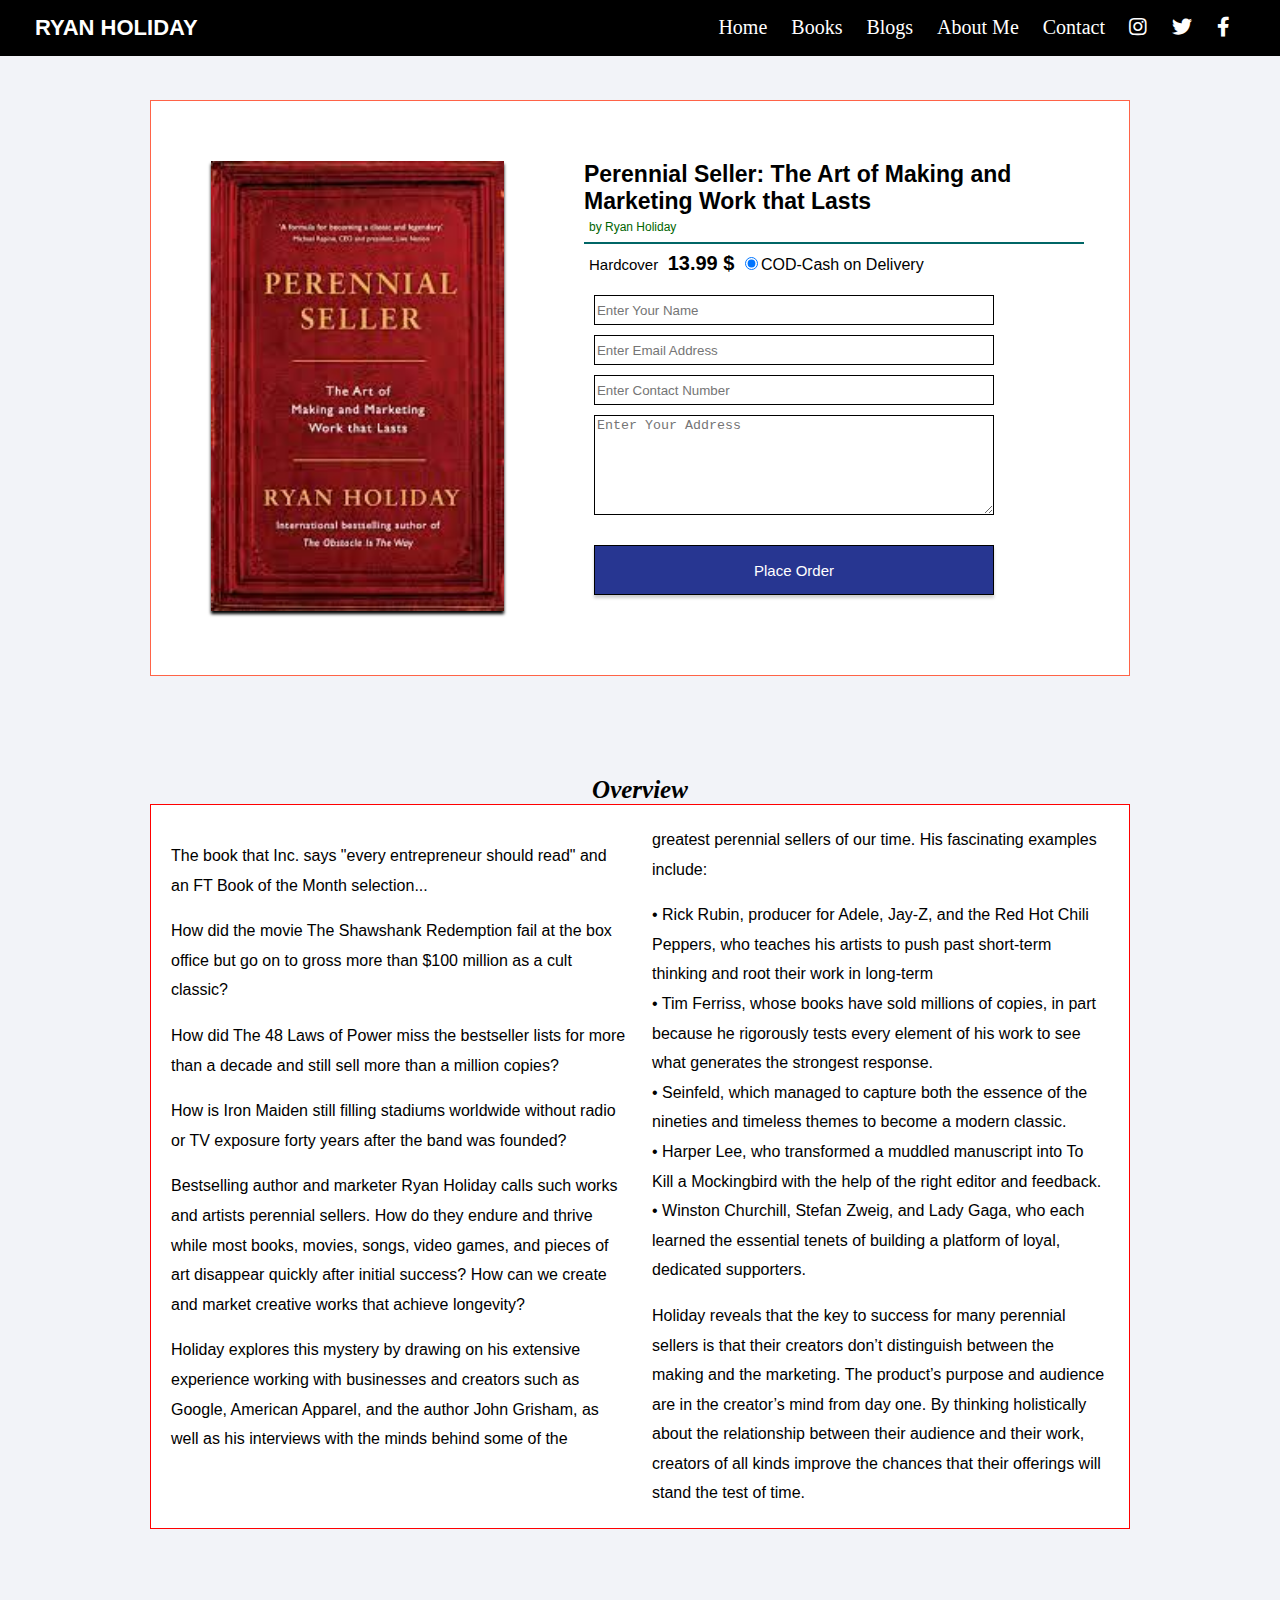
<file: Html/details/PerrenialSeller.html>
<!DOCTYPE html>
<html lang="en">
  <head>
    <meta charset="UTF-8" />
    <meta http-equiv="X-UA-Compatible" content="IE=edge" />
    <meta name="viewport" content="width=device-width, initial-scale=1.0" />
    <link rel="stylesheet" href="../../Css/index.css" />
    <link rel="stylesheet" href="../../Css/bookdetails.css" />
    <link
      rel="stylesheet"
      href="https://cdnjs.cloudflare.com/ajax/libs/font-awesome/5.12.1/css/all.min.css"
    />
    <title>Perennial Seller</title>
  </head>
  <body>
    <nav>
      <div id="logo">Ryan Holiday</div>
      <ul>
        <li class="navlink"><a href="../../Html/index.html">Home</a></li>
        <li class="navlink"><a href="../../Html/store.html">Books</a></li>
        <li class="navlink"><a href="../../Html/blogs.html">Blogs</a></li>
        <li class="navlink"><a href="../../Html/about.html">About Me</a></li>
        <li class="navlink"><a href="../../Html/contact.html">Contact</a></li>
        <li class="navlink">
          <a href=""><i class="fab fa-instagram"></i></a>
        </li>
        <li class="navlink">
          <a href=""><i class="fab fa-twitter"></i></a>
        </li>
        <li class="navlink">
          <a href="https://www.facebook.com/ryanholiday">
            <i class="fab fa-facebook-f"></i>
          </a>
        </li>
      </ul>
    </nav>
    <article class="details">
      <div id="book-img">
        <img id="Thebook" src="../../images/details/book7.jpg" alt="" />
      </div>
      <div id="book-details">
        <section class="words">
          <h1 id="book-title">
            Perennial Seller: The Art of Making and Marketing Work that Lasts
          </h1>
          <span class="author">by Ryan Holiday</span>
          <hr />
          <span id="cover-type">Hardcover</span>
          <span id="price">13.99 $ </span>
          <label><input type="radio" checked />COD-Cash on Delivery</label>
        </section>
        <form onsubmit="return formValidate()">
          <input id="name" type="text" placeholder="Enter Your Name" />
          <span id="namespan"></span><br />

          <input id="email" type="email" placeholder="Enter Email Address" />
          <span id="emailspan"></span><br />

          <input id="contact" type="tel" placeholder="Enter Contact Number" />
          <span id="contactspan"></span><br />

          <textarea id="content" placeholder="Enter Your Address"></textarea>
          <span id="contentspan"></span><br />

          <input id="submitbtn" type="submit" value="Place Order" />
        </form>
      </div>
    </article>
    <section class="overview">
      <h1 id="over">Overview</h1>
      <div id="overview">
        <p>
          The book that Inc. says "every entrepreneur should read" and an FT
          Book of the Month selection...
        </p>

        <p>
          How did the movie The Shawshank Redemption fail at the box office but
          go on to gross more than $100 million as a cult classic?
        </p>

        <p>
          How did The 48 Laws of Power miss the bestseller lists for more than a
          decade and still sell more than a million copies?
        </p>

        <p>
          How is Iron Maiden still filling stadiums worldwide without radio or
          TV exposure forty years after the band was founded?
        </p>
        <p>
          Bestselling author and marketer Ryan Holiday calls such works and
          artists perennial sellers. How do they endure and thrive while most
          books, movies, songs, video games, and pieces of art disappear quickly
          after initial success? How can we create and market creative works
          that achieve longevity?
        </p>
        <p>
          Holiday explores this mystery by drawing on his extensive experience
          working with businesses and creators such as Google, American Apparel,
          and the author John Grisham, as well as his interviews with the minds
          behind some of the greatest perennial sellers of our time. His
          fascinating examples include:
        </p>
        <p>
          • Rick Rubin, producer for Adele, Jay-Z, and the Red Hot Chili
          Peppers, who teaches his artists to push past short-term thinking and
          root their work in long-term <br />
          • Tim Ferriss, whose books have sold millions of copies, in part
          because he rigorously tests every element of his work to see what
          generates the strongest response. <br />• Seinfeld, which managed to
          capture both the essence of the nineties and timeless themes to become
          a modern classic.<br />
          • Harper Lee, who transformed a muddled manuscript into To Kill a
          Mockingbird with the help of the right editor and feedback.<br />
          • Winston Churchill, Stefan Zweig, and Lady Gaga, who each learned the
          essential tenets of building a platform of loyal, dedicated
          supporters.
        </p>
        <p>
          Holiday reveals that the key to success for many perennial sellers is
          that their creators don’t distinguish between the making and the
          marketing. The product’s purpose and audience are in the creator’s
          mind from day one. By thinking holistically about the relationship
          between their audience and their work, creators of all kinds improve
          the chances that their offerings will stand the test of time.
        </p>
      </div>
    </section>
    <!-- ----script tags--------- -->
    <script src="../../Javascript/details.js"></script>
  </body>
</html>
</file>
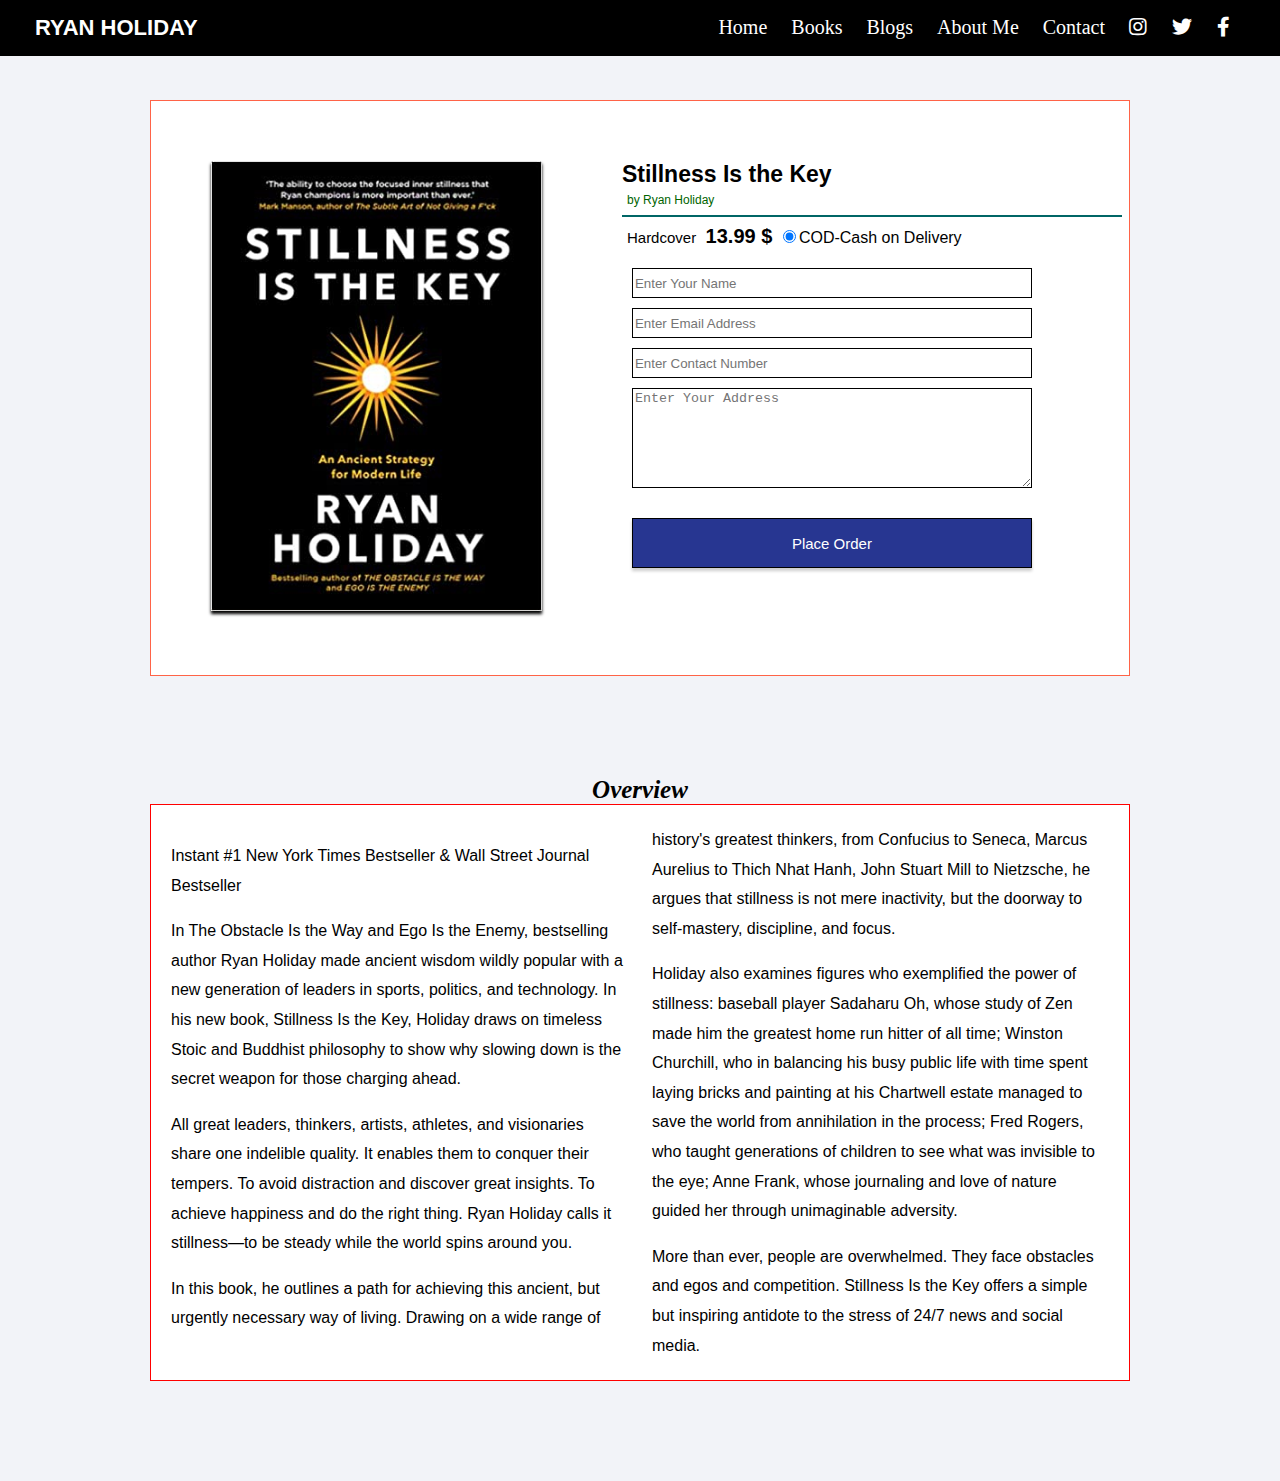
<file: Html/details/StillnessIsTheKey.html>
<!DOCTYPE html>
<html lang="en">
  <head>
    <meta charset="UTF-8" />
    <meta http-equiv="X-UA-Compatible" content="IE=edge" />
    <meta name="viewport" content="width=device-width, initial-scale=1.0" />
    <link rel="stylesheet" href="../../Css/index.css" />
    <link rel="stylesheet" href="../../Css/bookdetails.css" />
    <link
      rel="stylesheet"
      href="https://cdnjs.cloudflare.com/ajax/libs/font-awesome/5.12.1/css/all.min.css"
    />
    <title>Stillness Is the Key</title>
  </head>
  <body>
    <nav>
      <div id="logo">Ryan Holiday</div>
      <ul>
        <li class="navlink"><a href="../../Html/index.html">Home</a></li>
        <li class="navlink"><a href="../../Html/store.html">Books</a></li>
        <li class="navlink"><a href="../../Html/blogs.html">Blogs</a></li>
        <li class="navlink"><a href="../../Html/about.html">About Me</a></li>
        <li class="navlink"><a href="../../Html/contact.html">Contact</a></li>
        <li class="navlink">
          <a href=""><i class="fab fa-instagram"></i></a>
        </li>
        <li class="navlink">
          <a href=""><i class="fab fa-twitter"></i></a>
        </li>
        <li class="navlink">
          <a href="https://www.facebook.com/ryanholiday">
            <i class="fab fa-facebook-f"></i>
          </a>
        </li>
      </ul>
    </nav>
    <article class="details">
      <div id="book-img">
        <img id="Thebook" src="../../images/details/book5.jpg" alt="" />
      </div>
      <div id="book-details">
        <section class="words">
          <h1 id="book-title">Stillness Is the Key</h1>
          <span class="author">by Ryan Holiday</span>
          <hr />
          <span id="cover-type">Hardcover</span>
          <span id="price">13.99 $ </span>
          <label><input type="radio" checked />COD-Cash on Delivery</label>
        </section>
        <form onsubmit="return formValidate()">
          <input id="name" type="text" placeholder="Enter Your Name" />
          <span id="namespan"></span><br />

          <input id="email" type="email" placeholder="Enter Email Address" />
          <span id="emailspan"></span><br />

          <input id="contact" type="tel" placeholder="Enter Contact Number" />
          <span id="contactspan"></span><br />

          <textarea id="content" placeholder="Enter Your Address"></textarea>
          <span id="contentspan"></span><br />

          <input id="submitbtn" type="submit" value="Place Order" />
        </form>
      </div>
    </article>
    <section class="overview">
      <h1 id="over">Overview</h1>
      <div id="overview">
        <p>
          Instant #1 New York Times Bestseller & Wall Street Journal Bestseller
        </p>

        <p>
          In The Obstacle Is the Way and Ego Is the Enemy, bestselling author
          Ryan Holiday made ancient wisdom wildly popular with a new generation
          of leaders in sports, politics, and technology. In his new book,
          Stillness Is the Key, Holiday draws on timeless Stoic and Buddhist
          philosophy to show why slowing down is the secret weapon for those
          charging ahead.
        </p>

        <p>
          All great leaders, thinkers, artists, athletes, and visionaries share
          one indelible quality. It enables them to conquer their tempers. To
          avoid distraction and discover great insights. To achieve happiness
          and do the right thing. Ryan Holiday calls it stillness—to be steady
          while the world spins around you.
        </p>

        <p>
          In this book, he outlines a path for achieving this ancient, but
          urgently necessary way of living. Drawing on a wide range of history's
          greatest thinkers, from Confucius to Seneca, Marcus Aurelius to Thich
          Nhat Hanh, John Stuart Mill to Nietzsche, he argues that stillness is
          not mere inactivity, but the doorway to self-mastery, discipline, and
          focus.
        </p>

        <p>
          Holiday also examines figures who exemplified the power of stillness:
          baseball player Sadaharu Oh, whose study of Zen made him the greatest
          home run hitter of all time; Winston Churchill, who in balancing his
          busy public life with time spent laying bricks and painting at his
          Chartwell estate managed to save the world from annihilation in the
          process; Fred Rogers, who taught generations of children to see what
          was invisible to the eye; Anne Frank, whose journaling and love of
          nature guided her through unimaginable adversity.
        </p>

        <p>
          More than ever, people are overwhelmed. They face obstacles and egos
          and competition. Stillness Is the Key offers a simple but inspiring
          antidote to the stress of 24/7 news and social media.
        </p>
      </div>
    </section>
    <script src="../../Javascript/details.js"></script>
  </body>
</html>
</file>
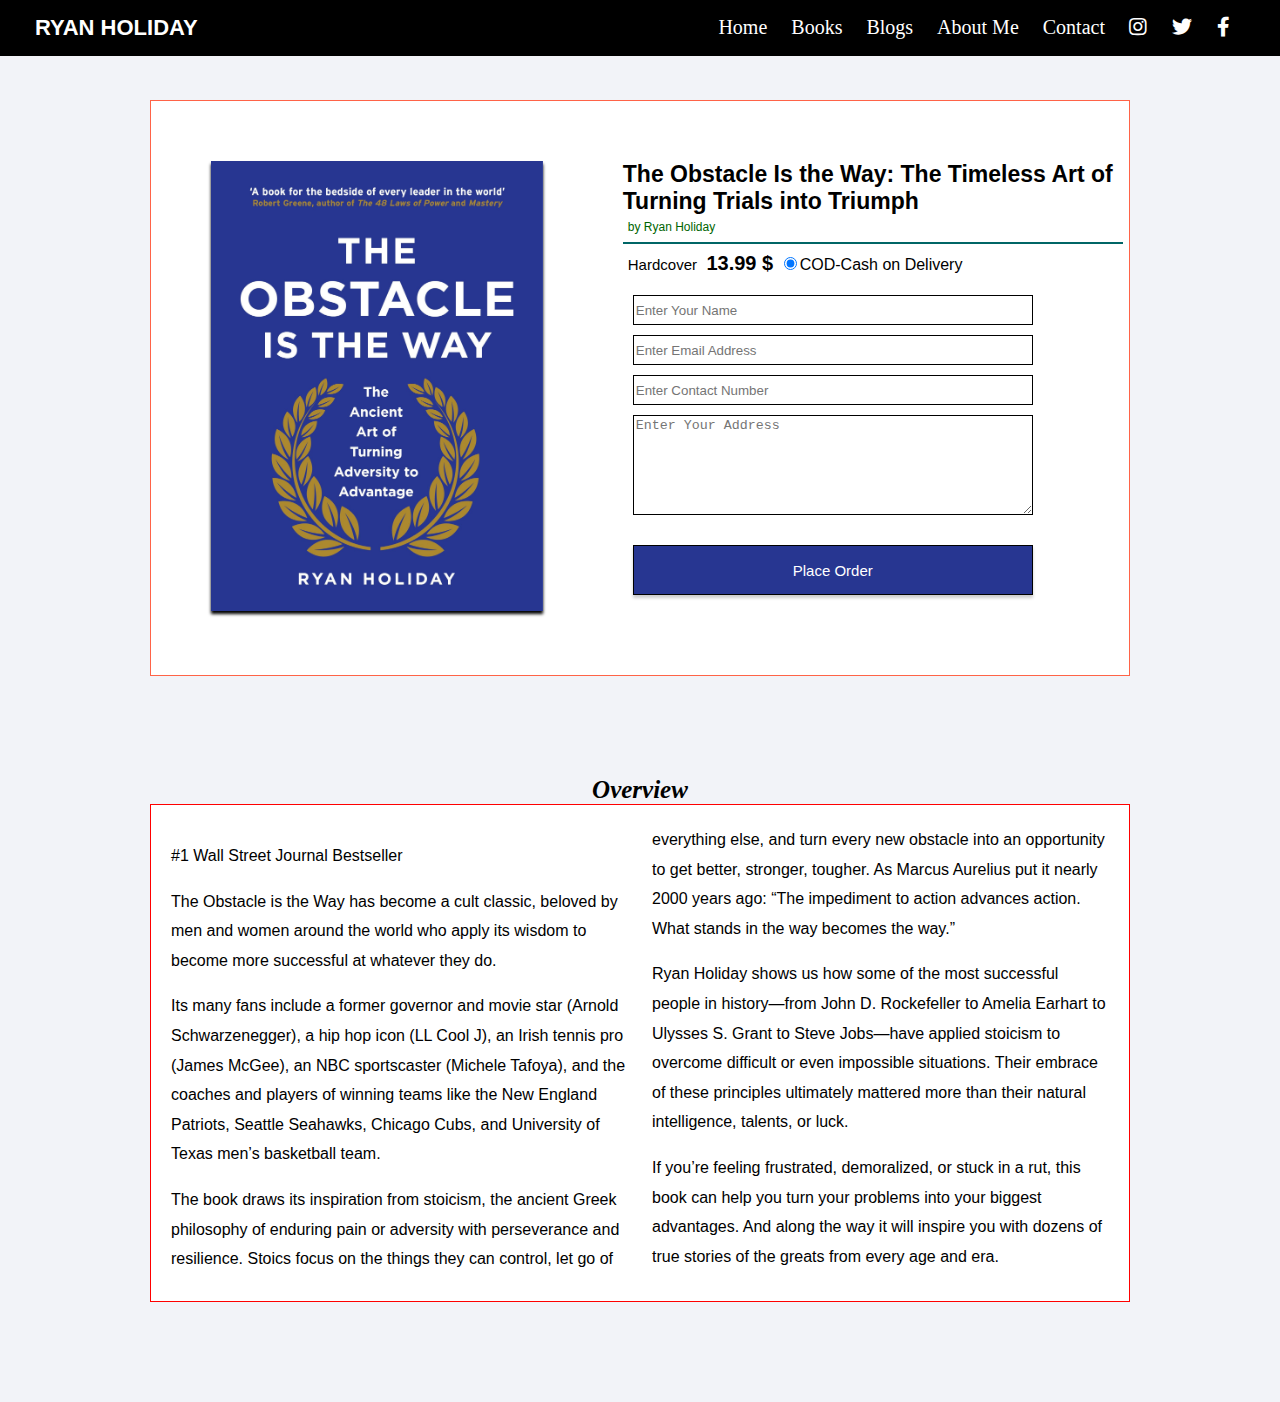
<file: Html/details/The ObstacleIstheWay.html>
<!DOCTYPE html>
<html lang="en">
  <head>
    <meta charset="UTF-8" />
    <meta http-equiv="X-UA-Compatible" content="IE=edge" />
    <meta name="viewport" content="width=device-width, initial-scale=1.0" />
    <link rel="stylesheet" href="../../Css/index.css" />
    <link rel="stylesheet" href="../../Css/bookdetails.css" />
    <link
      rel="stylesheet"
      href="https://cdnjs.cloudflare.com/ajax/libs/font-awesome/5.12.1/css/all.min.css"
    />
    <title>The Obstacle Is the Way</title>
  </head>
  <body>
    <nav>
      <div id="logo">Ryan Holiday</div>
      <ul>
        <li class="navlink"><a href="../../Html/index.html">Home</a></li>
        <li class="navlink"><a href="../../Html/store.html">Books</a></li>
        <li class="navlink"><a href="../../Html/blogs.html">Blogs</a></li>
        <li class="navlink"><a href="../../Html/about.html">About Me</a></li>
        <li class="navlink"><a href="../../Html/contact.html">Contact</a></li>
        <li class="navlink">
          <a href=""><i class="fab fa-instagram"></i></a>
        </li>
        <li class="navlink">
          <a href=""><i class="fab fa-twitter"></i></a>
        </li>
        <li class="navlink">
          <a href="https://www.facebook.com/ryanholiday">
            <i class="fab fa-facebook-f"></i>
          </a>
        </li>
      </ul>
    </nav>
    <article class="details">
      <div id="book-img">
        <img id="Thebook" src="../../images/details/book2.jpg" alt="" />
      </div>
      <div id="book-details">
        <section class="words">
          <h1 id="book-title">
            The Obstacle Is the Way: The Timeless Art of Turning Trials into
            Triumph
          </h1>
          <span class="author">by Ryan Holiday</span>
          <hr />
          <span id="cover-type">Hardcover</span>
          <span id="price">13.99 $ </span>
          <label><input type="radio" checked />COD-Cash on Delivery</label>
        </section>
        <form onsubmit="return formValidate()">
          <input id="name" type="text" placeholder="Enter Your Name" />
          <span id="namespan"></span><br />

          <input id="email" type="email" placeholder="Enter Email Address" />
          <span id="emailspan"></span><br />

          <input id="contact" type="tel" placeholder="Enter Contact Number" />
          <span id="contactspan"></span><br />

          <textarea id="content" placeholder="Enter Your Address"></textarea>
          <span id="contentspan"></span><br />

          <input id="submitbtn" type="submit" value="Place Order" />
        </form>
      </div>
    </article>
    <section class="overview">
      <h1 id="over">Overview</h1>
      <div id="overview">
        <p>#1 Wall Street Journal Bestseller</p>

        <p>
          The Obstacle is the Way has become a cult classic, beloved by men and
          women around the world who apply its wisdom to become more successful
          at whatever they do.
        </p>

        <p>
          Its many fans include a former governor and movie star (Arnold
          Schwarzenegger), a hip hop icon (LL Cool J), an Irish tennis pro
          (James McGee), an NBC sportscaster (Michele Tafoya), and the coaches
          and players of winning teams like the New England Patriots, Seattle
          Seahawks, Chicago Cubs, and University of Texas men’s basketball team.
        </p>

        <p>
          The book draws its inspiration from stoicism, the ancient Greek
          philosophy of enduring pain or adversity with perseverance and
          resilience. Stoics focus on the things they can control, let go of
          everything else, and turn every new obstacle into an opportunity to
          get better, stronger, tougher. As Marcus Aurelius put it nearly 2000
          years ago: “The impediment to action advances action. What stands in
          the way becomes the way.”
        </p>

        <p>
          Ryan Holiday shows us how some of the most successful people in
          history—from John D. Rockefeller to Amelia Earhart to Ulysses S. Grant
          to Steve Jobs—have applied stoicism to overcome difficult or even
          impossible situations. Their embrace of these principles ultimately
          mattered more than their natural intelligence, talents, or luck.
        </p>

        <p>
          If you’re feeling frustrated, demoralized, or stuck in a rut, this
          book can help you turn your problems into your biggest advantages. And
          along the way it will inspire you with dozens of true stories of the
          greats from every age and era.
        </p>
      </div>
    </section>
    <script src="../../Javascript/details.js"></script>
  </body>
</html>
</file>
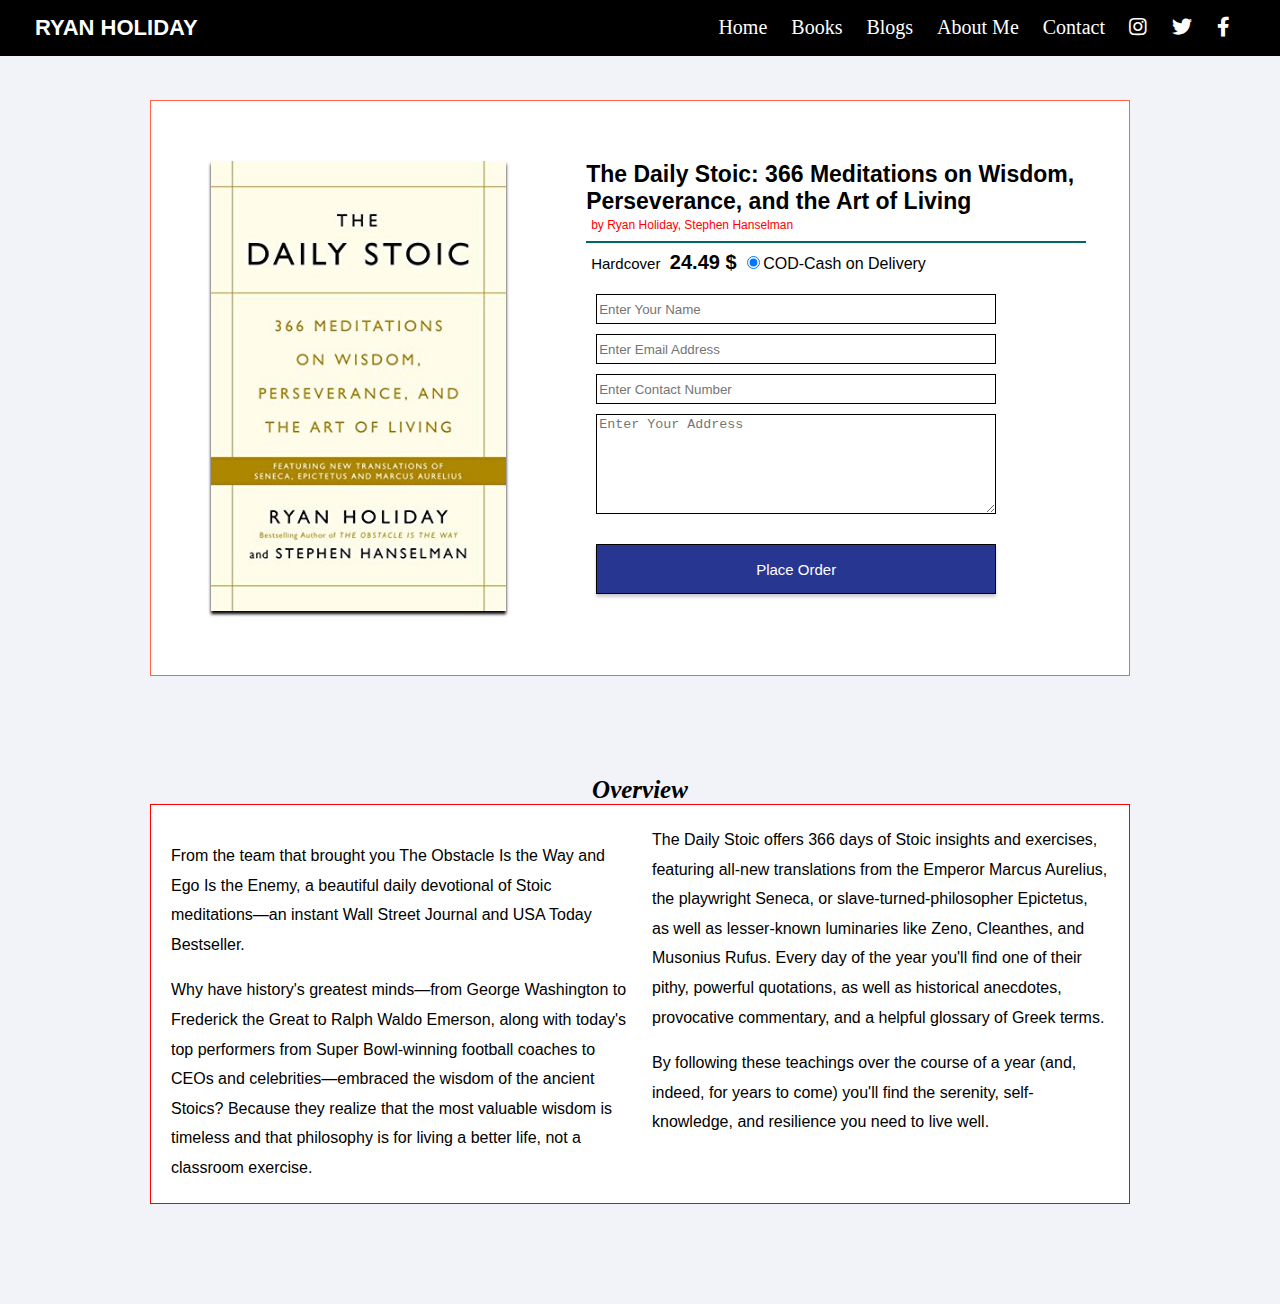
<file: Html/details/TheDailyStoic.html>
<!DOCTYPE html>
<html lang="en">
  <head>
    <meta charset="UTF-8" />
    <meta http-equiv="X-UA-Compatible" content="IE=edge" />
    <meta name="viewport" content="width=device-width, initial-scale=1.0" />
    <link rel="stylesheet" href="../../Css/index.css" />
    <link rel="stylesheet" href="../../Css/bookdetails.css" />
    <link
      rel="stylesheet"
      href="https://cdnjs.cloudflare.com/ajax/libs/font-awesome/5.12.1/css/all.min.css"
    />
    <title>The Daily Stoic</title>
  </head>
  <body>
    <nav>
      <div id="logo">Ryan Holiday</div>
      <ul>
        <li class="navlink"><a href="../../Html/index.html">Home</a></li>
        <li class="navlink"><a href="../../Html/store.html">Books</a></li>
        <li class="navlink"><a href="../../Html/blogs.html">Blogs</a></li>
        <li class="navlink"><a href="../../Html/about.html">About Me</a></li>
        <li class="navlink"><a href="../../Html/contact.html">Contact</a></li>
        <li class="navlink">
          <a href=""><i class="fab fa-instagram"></i></a>
        </li>
        <li class="navlink">
          <a href=""><i class="fab fa-twitter"></i></a>
        </li>
        <li class="navlink">
          <a href="https://www.facebook.com/ryanholiday">
            <i class="fab fa-facebook-f"></i>
          </a>
        </li>
      </ul>
    </nav>
    <article class="details">
      <div id="book-img">
        <img id="Thebook" src="../../images/details/book1.jpg" alt="" />
      </div>
      <div id="book-details">
        <section class="words">
          <h1 id="book-title">
            The Daily Stoic: 366 Meditations on Wisdom, Perseverance, and the
            Art of Living
          </h1>
          <span>by Ryan Holiday, Stephen Hanselman</span>
          <hr />
          <span id="cover-type">Hardcover</span>
          <span id="price">24.49 $ </span>
          <label><input type="radio" checked />COD-Cash on Delivery</label>
        </section>
        <form onsubmit="return formValidate()">
          <input id="name" type="text" placeholder="Enter Your Name" />
          <span id="namespan"></span><br />

          <input id="email" type="email" placeholder="Enter Email Address" />
          <span id="emailspan"></span><br />

          <input id="contact" type="tel" placeholder="Enter Contact Number" />
          <span id="contactspan"></span><br />

          <textarea id="content" placeholder="Enter Your Address"></textarea>
          <span id="contentspan"></span><br />

          <input id="submitbtn" type="submit" value="Place Order" />
        </form>
      </div>
    </article>
    <section class="overview">
      <h1 id="over">Overview</h1>
      <div id="overview">
        <p>
          From the team that brought you The Obstacle Is the Way and Ego Is the
          Enemy, a beautiful daily devotional of Stoic meditations—an instant
          Wall Street Journal and USA Today Bestseller.
        </p>

        <p>
          Why have history's greatest minds—from George Washington to Frederick
          the Great to Ralph Waldo Emerson, along with today's top performers
          from Super Bowl-winning football coaches to CEOs and
          celebrities—embraced the wisdom of the ancient Stoics? Because they
          realize that the most valuable wisdom is timeless and that philosophy
          is for living a better life, not a classroom exercise.
        </p>

        <p>
          The Daily Stoic offers 366 days of Stoic insights and exercises,
          featuring all-new translations from the Emperor Marcus Aurelius, the
          playwright Seneca, or slave-turned-philosopher Epictetus, as well as
          lesser-known luminaries like Zeno, Cleanthes, and Musonius Rufus.
          Every day of the year you'll find one of their pithy, powerful
          quotations, as well as historical anecdotes, provocative commentary,
          and a helpful glossary of Greek terms.
        </p>

        <p>
          By following these teachings over the course of a year (and, indeed,
          for years to come) you'll find the serenity, self-knowledge, and
          resilience you need to live well.
        </p>
      </div>
    </section>
    <script src="../../Javascript/details.js"></script>
  </body>
</html>
</file>
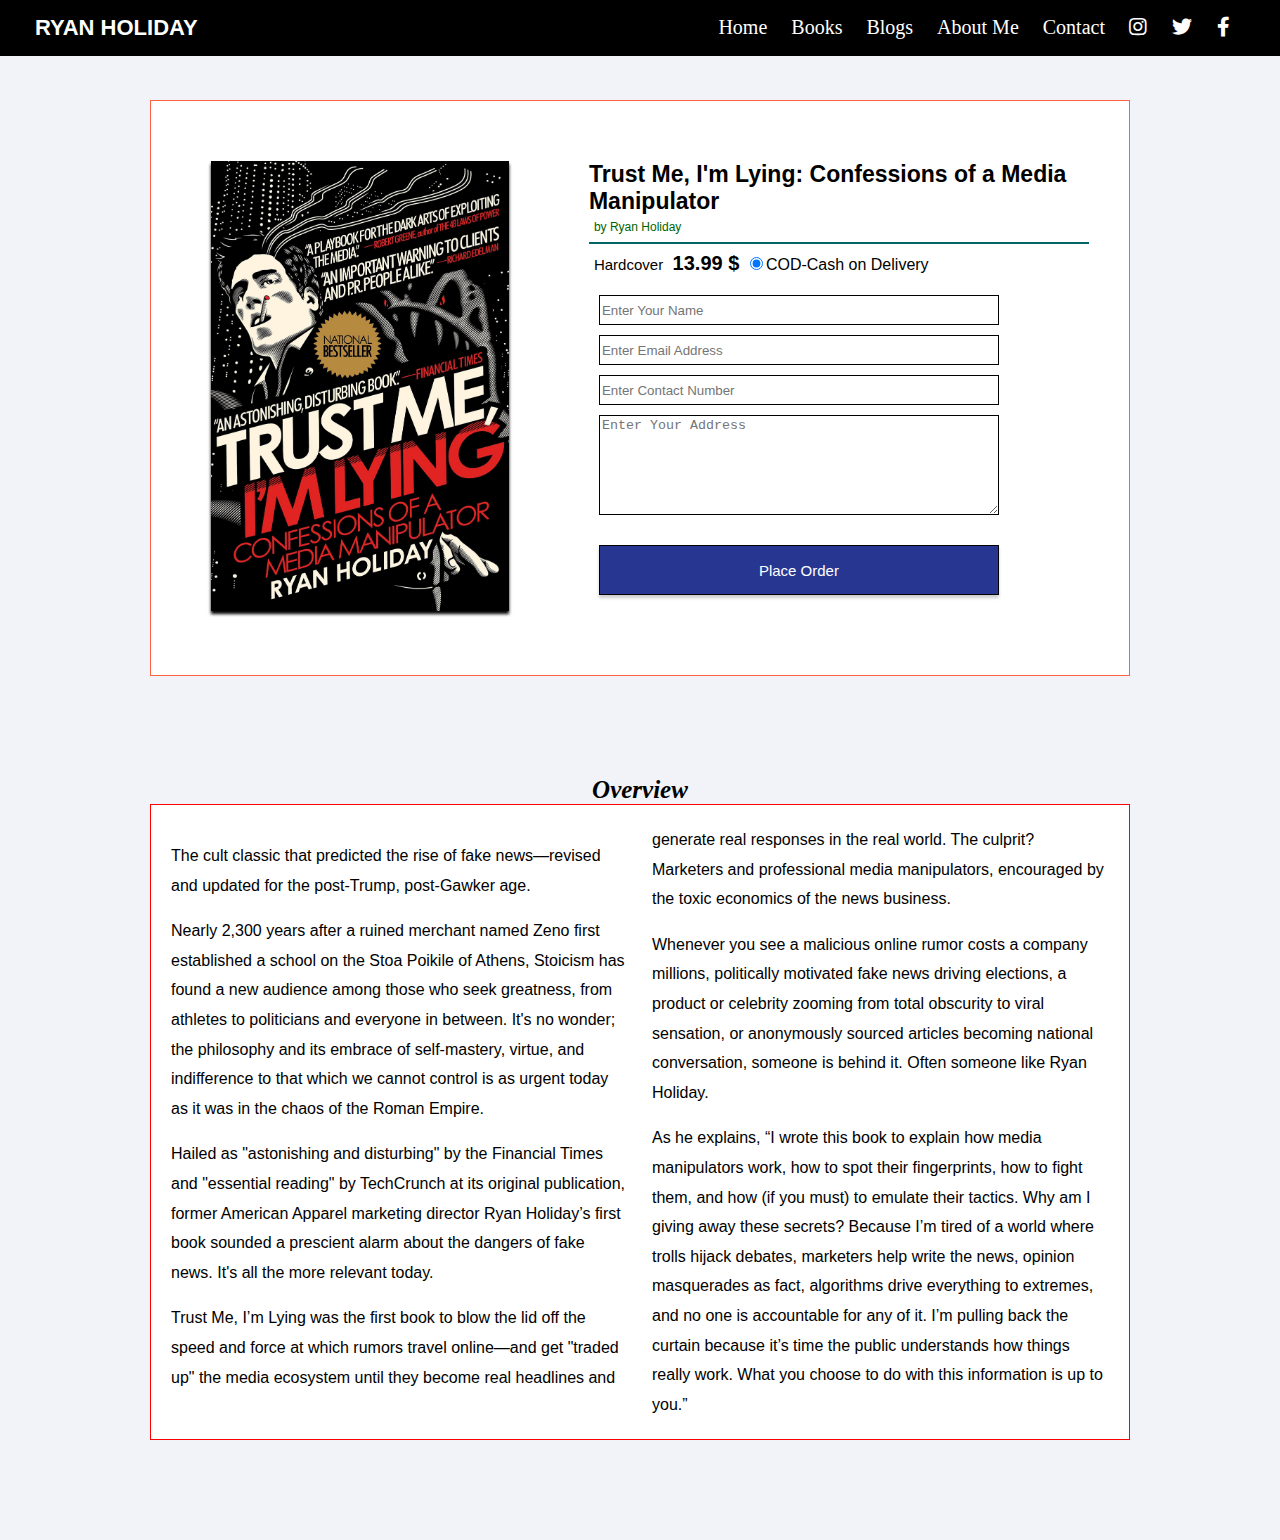
<file: Html/details/TrustMeI'mLying.html>
<!DOCTYPE html>
<html lang="en">
  <head>
    <meta charset="UTF-8" />
    <meta http-equiv="X-UA-Compatible" content="IE=edge" />
    <meta name="viewport" content="width=device-width, initial-scale=1.0" />
    <link rel="stylesheet" href="../../Css/index.css" />
    <link rel="stylesheet" href="../../Css/bookdetails.css" />
    <link
      rel="stylesheet"
      href="https://cdnjs.cloudflare.com/ajax/libs/font-awesome/5.12.1/css/all.min.css"
    />
    <title>Trust Me, I'm Lying</title>
  </head>
  <body>
    <nav>
      <div id="logo">Ryan Holiday</div>
      <ul>
        <li class="navlink"><a href="../../Html/index.html">Home</a></li>
        <li class="navlink"><a href="../../Html/store.html">Books</a></li>
        <li class="navlink"><a href="../../Html/blogs.html">Blogs</a></li>
        <li class="navlink"><a href="../../Html/about.html">About Me</a></li>
        <li class="navlink"><a href="../../Html/contact.html">Contact</a></li>
        <li class="navlink">
          <a href=""><i class="fab fa-instagram"></i></a>
        </li>
        <li class="navlink">
          <a href=""><i class="fab fa-twitter"></i></a>
        </li>
        <li class="navlink">
          <a href="https://www.facebook.com/ryanholiday">
            <i class="fab fa-facebook-f"></i>
          </a>
        </li>
      </ul>
    </nav>
    <article class="details">
      <div id="book-img">
        <img id="Thebook" src="../../images/details/book6.jpg" alt="" />
      </div>
      <div id="book-details">
        <section class="words">
          <h1 id="book-title">
            Trust Me, I'm Lying: Confessions of a Media Manipulator
          </h1>
          <span class="author">by Ryan Holiday</span>
          <hr />
          <span id="cover-type">Hardcover</span>
          <span id="price">13.99 $ </span>
          <label><input type="radio" checked />COD-Cash on Delivery</label>
        </section>
        <form onsubmit="return formValidate()">
          <input id="name" type="text" placeholder="Enter Your Name" />
          <span id="namespan"></span><br />

          <input id="email" type="email" placeholder="Enter Email Address" />
          <span id="emailspan"></span><br />

          <input id="contact" type="tel" placeholder="Enter Contact Number" />
          <span id="contactspan"></span><br />

          <textarea id="content" placeholder="Enter Your Address"></textarea>
          <span id="contentspan"></span><br />

          <input id="submitbtn" type="submit" value="Place Order" />
        </form>
      </div>
    </article>
    <section class="overview">
      <h1 id="over">Overview</h1>
      <div id="overview">
        <p>
          The cult classic that predicted the rise of fake news—revised and
          updated for the post-Trump, post-Gawker age.
        </p>

        <p>
          Nearly 2,300 years after a ruined merchant named Zeno first
          established a school on the Stoa Poikile of Athens, Stoicism has found
          a new audience among those who seek greatness, from athletes to
          politicians and everyone in between. It's no wonder; the philosophy
          and its embrace of self-mastery, virtue, and indifference to that
          which we cannot control is as urgent today as it was in the chaos of
          the Roman Empire.
        </p>

        <p>
          Hailed as "astonishing and disturbing" by the Financial Times and
          "essential reading" by TechCrunch at its original publication, former
          American Apparel marketing director Ryan Holiday’s first book sounded
          a prescient alarm about the dangers of fake news. It's all the more
          relevant today.
        </p>

        <p>
          Trust Me, I’m Lying was the first book to blow the lid off the speed
          and force at which rumors travel online—and get "traded up" the media
          ecosystem until they become real headlines and generate real responses
          in the real world. The culprit? Marketers and professional media
          manipulators, encouraged by the toxic economics of the news business.
        </p>
        <p>
          Whenever you see a malicious online rumor costs a company millions,
          politically motivated fake news driving elections, a product or
          celebrity zooming from total obscurity to viral sensation, or
          anonymously sourced articles becoming national conversation, someone
          is behind it. Often someone like Ryan Holiday.
        </p>
        <p>
          As he explains, “I wrote this book to explain how media manipulators
          work, how to spot their fingerprints, how to fight them, and how (if
          you must) to emulate their tactics. Why am I giving away these
          secrets? Because I’m tired of a world where trolls hijack debates,
          marketers help write the news, opinion masquerades as fact, algorithms
          drive everything to extremes, and no one is accountable for any of it.
          I’m pulling back the curtain because it’s time the public understands
          how things really work. What you choose to do with this information is
          up to you.”
        </p>
      </div>
    </section>
    <script src="../../Javascript/details.js"></script>
  </body>
</html>
</file>
<file: Css/index.css>
* {
  box-sizing: border-box;
}
body {
  background-color: #f2f3f8;
  margin: 0;
  padding: 0;
}
a {
  text-decoration: none;
  color: white;
  font-weight: 500;
}

nav {
  background-color: #000;
  position: fixed;
  top: 0;
  display: flex;
  justify-content: space-between;
  width: 100%;
}
#logo {
  color: white;
  text-transform: uppercase;
  font-size: 22px;
  font-weight: 700;
  padding: 15px;
  margin-left: 20px;
  font-family: Raleway, "Helvetica Neue", Arial, Helvetica, Verdana, sans-serif;
}
ul {
  margin-right: 30px;
}

li {
  display: inline;
  font-size: 20px;
  margin-right: 20px;
}
article {
  margin-top: 56px;
}
hr {
  background-color: #066;
  border: solid 1px #066;
}
#ryan-image img {
  max-width: 100%;
}

#home {
  display: grid;
  grid-template-columns: auto;
  grid-template-rows: auto auto;
  grid-template-areas:
    "image1 "
    "image2";
}

#image1 {
  grid-area: image1;
  width: 100%;
  box-shadow: 0px 3px 3px 0px rgba(0, 0, 0, 0.2);
}

.block {
  display: grid;
  grid-template-columns: auto auto auto;
  grid-template-rows: auto;
  flex-basis: 30%;
  flex-wrap: wrap;
}
.shorthand {
  width: 90%;
  height: 200px;
  margin: 20px;
  text-align: center;
  font-weight: 800;
  font-size: 25px;
  color: white;
  padding: 80px;
  box-shadow: 0px 3px 3px 0px rgba(0, 0, 0, 0.2);
}

#image11 {
  background-image: url("../images/h.webp");
}

#image12 {
  background-image: url("../images/blogimage.webp");
}

#image13 {
  background-image: url("../images/f.jpg");
}
footer {
  box-shadow: 0px 3px 3px 0px rgba(0, 0, 0, 0.2);
}
#qoute {
  height: 250px;
  background-color: #fff;
  color: darkgray;
  font-style: italic;
  font-weight: 800;
  font-size: 25px;
  padding: 90px;
}
#copyright {
  background-color: grey;
  font-size: 18px;
  color: beige;
  padding: 20px;
}
</file>
<file: Css/about.css>
#about {
  background-color: #fff;
  max-width: 850px;
  padding: 50px;
  margin-left: 200px;
  margin-top: 40px;
  float: left;
  box-shadow: 0px 5px 5px 0px rgba(0, 0, 0, 0.05);
  word-wrap: break-word;
  font-family: "Trebuchet MS", "Lucida Sans Unicode", "Lucida Grande",
    "Lucida Sans", Arial, sans-serif;
}

p {
  line-height: 1.85em;
  font-size: 18px;
}

h1,
h2,
i.qoutes {
  color: #066;
}

h2 {
  text-align: center;
}
img {
  max-width: 100%;
  box-shadow: 0px 3px 3px 0px rgba(0, 0, 0, 0.2);
}
</file>
<file: Css/blogs.css>
#blogsection {
  background-color: #fff;
  max-width: 850px;
  padding: 50px;
  margin-left: 200px;
  margin-top: 40px;
  float: left;
  box-shadow: 0px 3px 3px 0px rgba(0, 0, 0, 0.05);
  word-wrap: break-word;
  font-family: "Trebuchet MS", "Lucida Sans Unicode", "Lucida Grande",
    "Lucida Sans", Arial, sans-serif;
}

img {
  max-width: 740px;
  height: auto;
}

p {
  line-height: 1.85em;
  font-family: "Trebuchet MS", "Lucida Sans Unicode", "Lucida Grande",
    "Lucida Sans", Arial, sans-serif;
  font-size: 18px;
}
span {
  display: block;
}

h2 {
  color: #066;
  padding-left: 45%;
}

h1 {
  padding: 0 30px;
  font-size: 25px !important;
  margin-bottom: 20px;
  text-align: center;
}
h3 {
  color: #066;
}
</file>
<file: Css/contact.css>
#contact {
  display: grid;
  grid-template-columns: 2fr 1fr;
  grid-template-rows: auto;
  grid-template-areas: "contact feedback";
}

#contact-info {
  background-color: aqua;
  grid-area: contact;
  background-color: #fff;
  max-width: 850px;
  padding: 50px;
  margin-left: 100px;
  margin-top: 40px;
  margin-bottom: 40px;
  /* float: left; */
  box-shadow: 0px 3px 3px 0px rgba(0, 0, 0, 0.05);
  word-wrap: break-word;
  font-family: "Trebuchet MS", "Lucida Sans Unicode", "Lucida Grande",
    "Lucida Sans", Arial, sans-serif;
}

#feedback {
  background-color: brown;
  grid-area: feedback;
  background-color: #fff;
  margin: 40px;
  /* float: left; */
  box-shadow: 0px 3px 3px 0px rgba(0, 0, 0, 0.05);
  word-wrap: break-word;
  font-family: "Trebuchet MS", "Lucida Sans Unicode", "Lucida Grande",
    "Lucida Sans", Arial, sans-serif;
  display: flex;
  flex-direction: column;
  padding: 20px;
  height: 600px;
}

p {
  line-height: 1.85em;
  font-size: 18px;
}

h1 {
  color: #066;
  font-size: 20px;
}

.social-media {
  color: #066;
}

#youtube {
  color: red;
}
#facebook {
  color: blue;
}
#twitter {
  color: skyblue;
}
#insta {
  color: hotpink;
}

input,
textarea {
  margin: 6px 5px 0px 5px;
}

input,
textarea {
  border: black 1px solid;
  background-color: beige;
  width: 400px;
}
#contact-image {
  max-width: 100%;
  box-shadow: 0px 3px 3px 0px rgba(0, 0, 0, 0.2);
}

textarea {
  min-width: 400px;
}
input {
  height: 30px;
}
textarea {
  height: 170px;
}
#feedback h1 {
  color: orangered;
  font-size: 20px;
  padding: 0 30px;
  text-align: center;
}

#feedback-btn {
  margin-top: 20px;
  background-color: #ff6347;
  color: #fff;
  font-weight: 400px;
  font-size: 15px;
  box-shadow: 0px 3px 3px 0px rgba(0, 0, 0, 0.2);
  display: grid;
  grid-template-rows: auto;
}

#feedback span {
  color: red;
  margin-left: 5px;
  font-size: 12px;
}

label {
  margin: 5px;
}
</file>
<file: Css/bookdetails.css>
.details {
  display: grid;
  grid-template-columns: 1fr 2fr;
  grid-template-rows: auto;
  grid-template-areas: "image details";
  padding: 20px;
  margin-top: 100px;
  background-color: white;
  border: 1px solid #ff6347;
  margin-left: 150px;
  margin-right: 150px;
  margin-bottom: 100px;
  font-family: "Trebuchet MS", "Lucida Sans Unicode", "Lucida Grande",
    "Lucida Sans", Arial, sans-serif;
}

#book-img {
  /* background-color: antiquewhite; */
  grid-area: image;
  padding: 40px;
}
#book-details {
  /* background-color: blue; */
  grid-area: details;
  padding: 40px;
}

#Thebook {
  height: 450px;
  box-shadow: 0px 3px 3px 0px rgba(0, 0, 0, 1);
}

/* .words {
  background-color: red;
} */

h1 {
  font-size: 23px;
  margin: 0;
}
.author {
  display: block;
  color: darkgreen;
  margin: 5px;
}

#cover-type {
  color: black;
  font-size: 15px;
}

#price {
  color: black;
  font-size: 20px;
  font-weight: 600;
  margin-top: 10px;
  margin-bottom: 10px;
}

form {
  margin-top: 10px;
  display: flex;
  flex-wrap: wrap;
  flex-basis: 20%;
  /* background-color: #ff6347; */
  width: 500px;
}

form input {
  margin: 10px 10px 0px 10px;
  width: 400px;
  height: 30px;
  border: 1px solid black;
}
textarea {
  margin: 10px;
  width: 400px;
  height: 100px;
  border: 1px solid black;
}
#submitbtn {
  margin-top: 20px;
  background-color: #273691;
  color: #fff;
  font-weight: 600px;
  font-size: 15px;
  box-shadow: 0px 3px 3px 0px rgba(0, 0, 0, 0.2);
  height: 50px;
}

/* overview style */
#overview {
  padding: 20px;
  /* background-color: aqua; */
  border: 1px solid red;
  margin-left: 150px;
  margin-right: 150px;
  margin-bottom: 100px;
  font-family: "Trebuchet MS", "Lucida Sans Unicode", "Lucida Grande",
    "Lucida Sans", Arial, sans-serif;
  column-count: 2;
  column-gap: 24px;
  line-height: 1.85em;
  background-color: #fff;
}

#over {
  text-align: center;
  font-size: 25px;
  font-style: italic;
}
span {
  color: red;
  margin-left: 5px;
  font-size: 12px;
}
</file>
